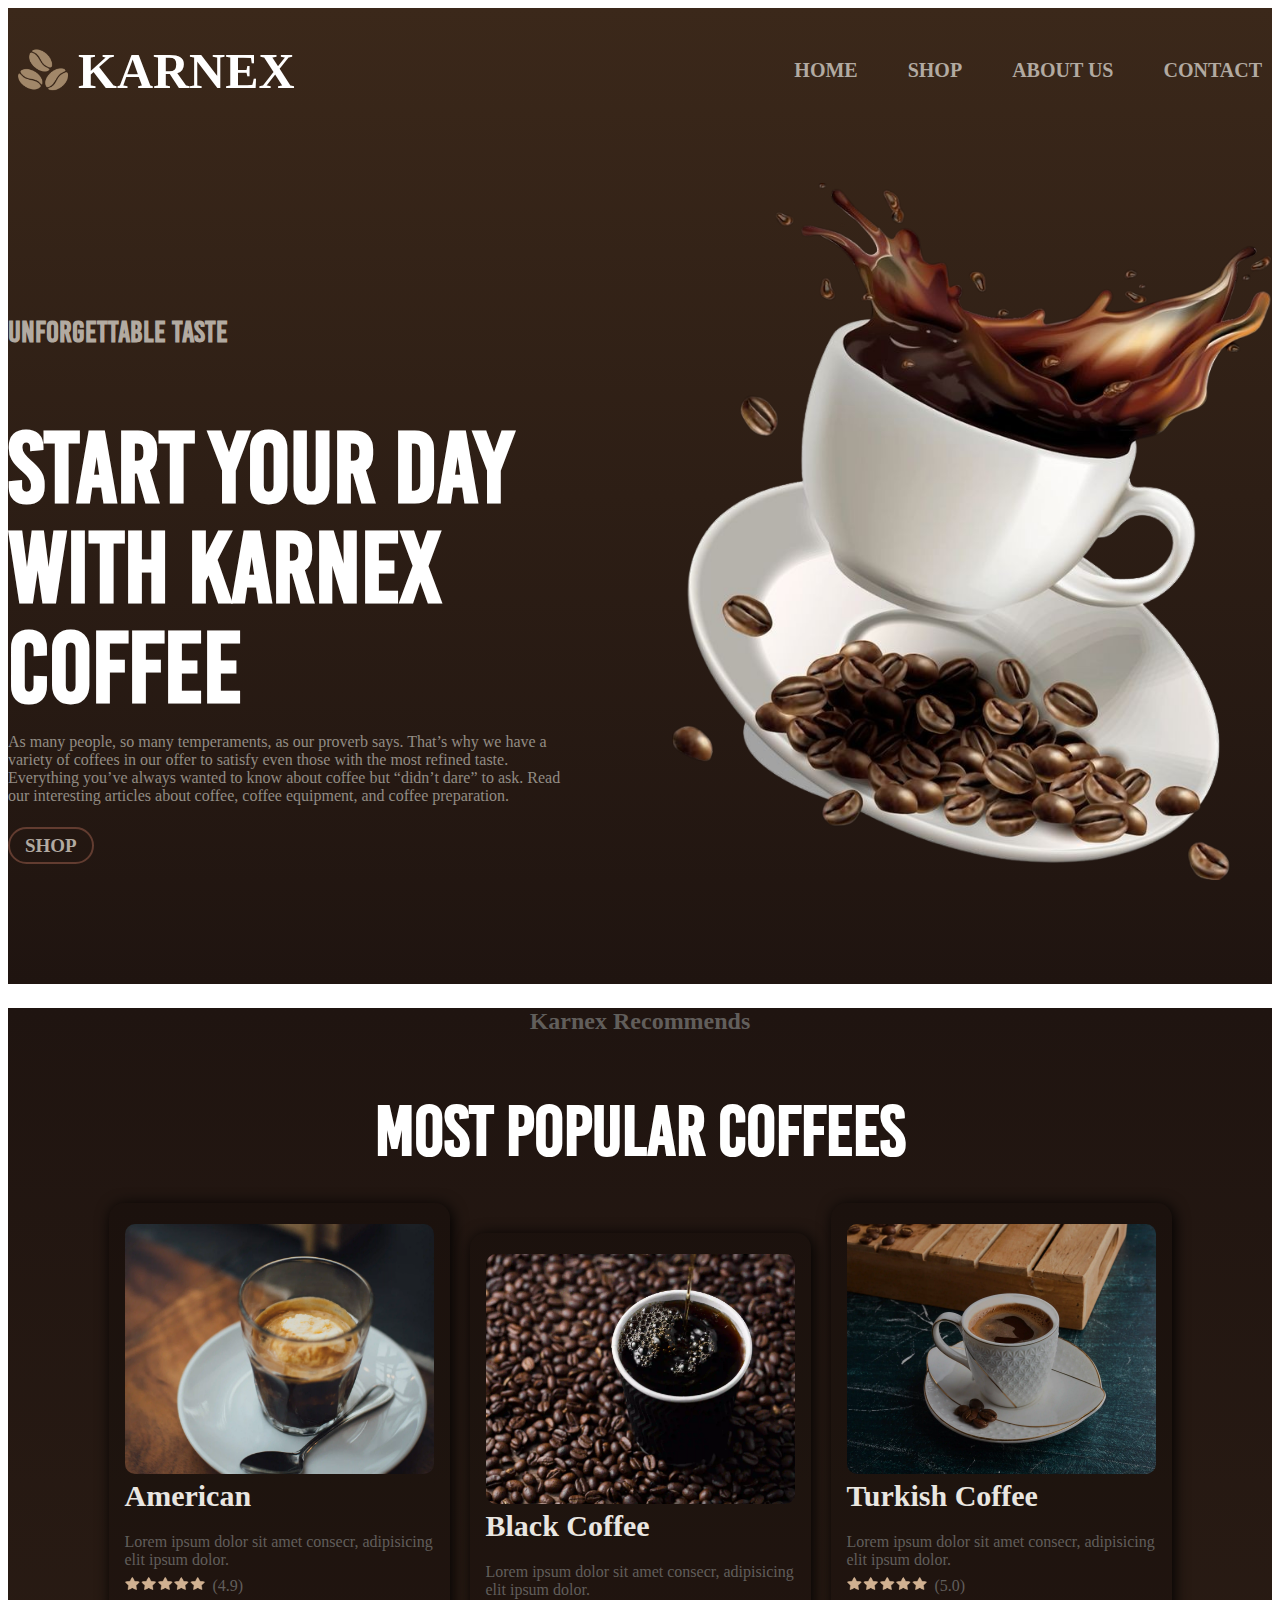
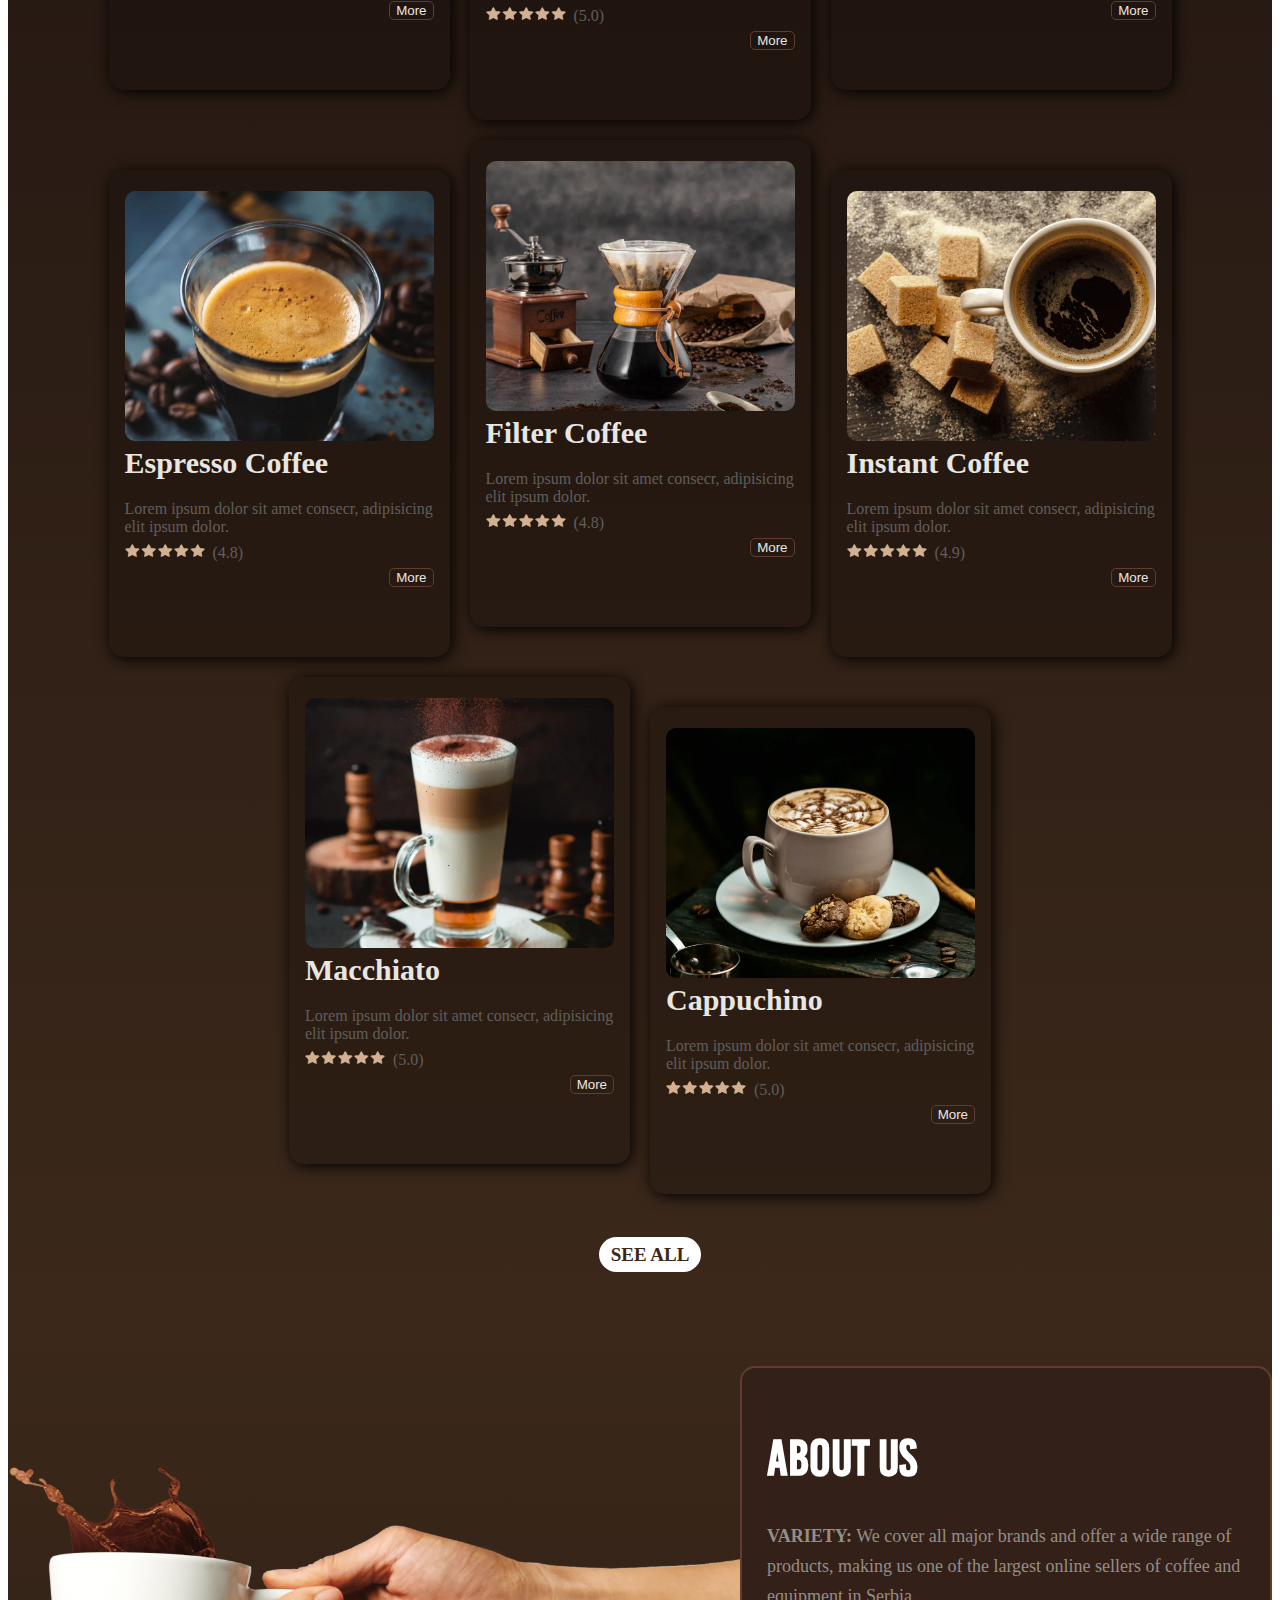
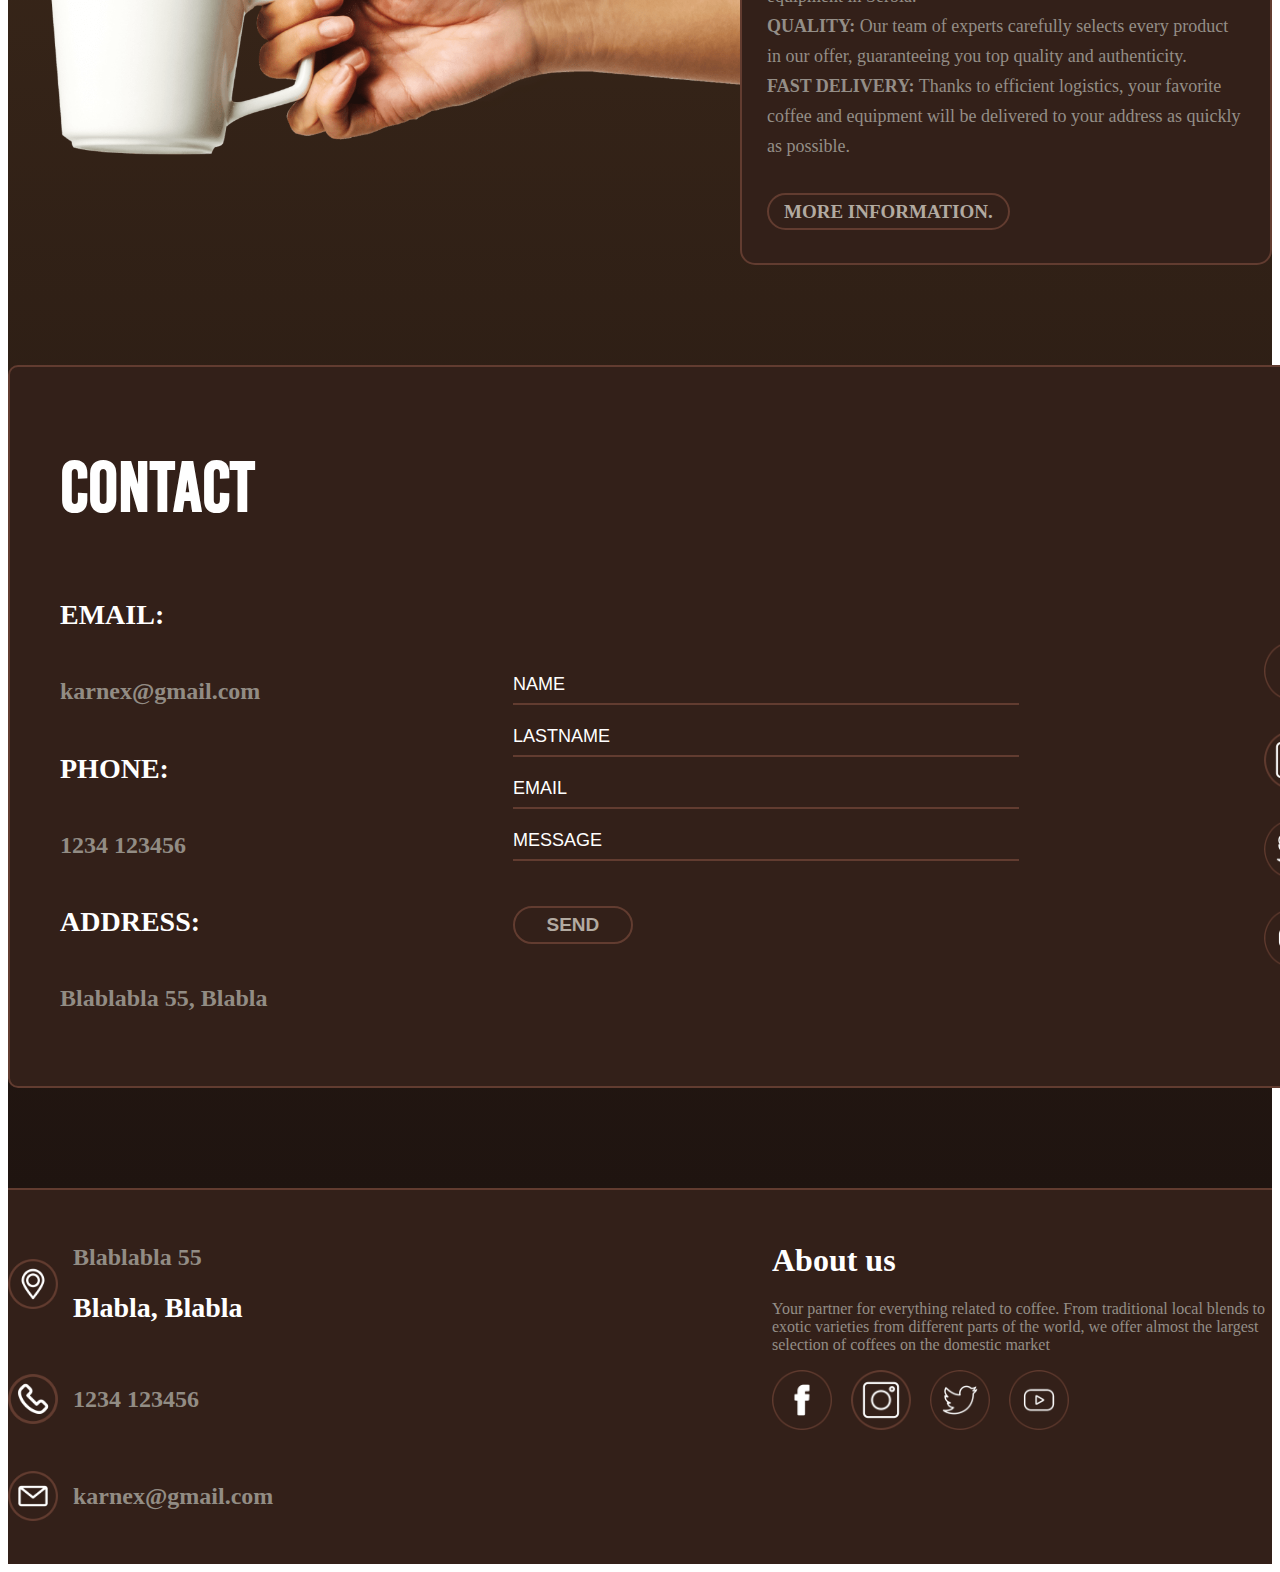
<file: index.html>
<!DOCTYPE html>
<html lang="en">
<head>
    <meta charset="UTF-8">
    <meta name="viewport" content="width=device-width, initial-scale=1.0">
    <link href="https://cdn.jsdelivr.net/npm/bootstrap@5.0.2/dist/css/bootstrap.min.css" rel="stylesheet" integrity="sha384-EVSTQN3/azprG1Anm3QDgpJLIm9Nao0Yz1ztcQTwFspd3yD65VohhpuuCOmLASjC" crossorigin="anonymous">
    <link rel="stylesheet" href="styles/style.css">
    <link rel="stylesheet" href="styles/responsive.css">
    <link rel="stylesheet" href="styles/nav-responsive.css">
    <link rel="icon" href="images/logo.png">
    <title>Online coffee shop | KARNEX</title>
</head>
<body>
    <div class="hero">
        <div class="container">
             <div class="nav-bar">
                <div class="left-nav">
                    <div class="logo">
                        <img src="images/logo.png" alt="" style="width: 70px; height: 70px;">
                        <h1>karnex</h1>
                    </div>
                    <button class="navbar-toggle">
                        <span class="bar"></span>
                        <span class="bar"></span>
                        <span class="bar"></span>
                    </button>
                    <ul class="links">
                        <li><a href="index.html">home</a></li>
                        <li><a href="proizvodi.html">shop</a></li>
                        <li><a href="onama.html">about us</a></li>
                        <li><a href="kontakt.html">contact</a></li>
                    </ul>
                </div>
             </div>
             <div class="main">
                <div class="karnex-main">
                    <h3>unforgettable taste</h3>
                    <h1>Start your day with Karnex coffee</h1>
                    <p>
                        As many people, so many temperaments, as our proverb says.
                        That’s why we have a variety of coffees in our offer to satisfy even those with the most refined taste.
                        Everything you’ve always wanted to know about coffee but “didn’t dare” to ask. Read our interesting articles about coffee, coffee equipment, and coffee preparation.
                    </p>
                    <a href="proizvodi.html">shop</a>
                </div>
                <div class="coffee-cup">
                    <img src="images/coffee-falling.png" alt="">
                </div>
             </div>
        </div>
    </div>

    <div class="shop-main">
        <h3>Karnex recommends</h3>
        <h2>Most popular coffees</h2>
        <div class="shop-main-container container">
            <a style="text-decoration: none;" href="proizvodi.html">
                <div class="coffee-card">
                    <div class="coffee-card-img" style="background-image: url(images/americano.webp); width: 100%; height: 250px; background-position-y: -140px;">
                    </div>
                    <h1>American</h1>
                    <p>Lorem ipsum dolor sit amet consecr, adipisicing elit ipsum dolor.</p>
                    <img src="images/star.png" alt="" width="80px" style="display: inline;">
                    <p style="display: inline; position: relative; top: 1px; margin-left: 4px;">(4.9)</p>
                    <button class="more-btn">more</button>
                </div>
            </a>
            <a style="text-decoration: none;" href="proizvodi.html">
                <div class="coffee-card" style="margin-top: 30px;">
                    <div class="coffee-card-img" style="background-image: url(images/black-coffee.webp); width: 100%; height: 250px;">
                    </div>
                    <h1>Black coffee</h1>
                    <p>Lorem ipsum dolor sit amet consecr, adipisicing elit ipsum dolor.</p>
                    <img src="images/star.png" alt="" width="80px" style="display: inline;">
                    <p style="display: inline; position: relative; top: 1px; margin-left: 4px;">(5.0)</p>
                    <button class="more-btn">more</button>
                </div>
            </a>
            <a style="text-decoration: none;" href="proizvodi.html">
                <div class="coffee-card">
                    <div class="coffee-card-img" style="background-image: url(images/turkish-coffee\ .webp); width: 100%; height: 250px;">
                    </div>
                    <h1>Turkish coffee</h1>
                    <p>Lorem ipsum dolor sit amet consecr, adipisicing elit ipsum dolor.</p>
                    <img src="images/star.png" alt="" width="80px" style="display: inline;">
                    <p style="display: inline; position: relative; top: 1px; margin-left: 4px;">(5.0)</p>
                    <button class="more-btn">more</button>
                </div>
            </a>
            <a style="text-decoration: none;" href="proizvodi.html">
                <div class="coffee-card" style="margin-top: 30px;">
                    <div class="coffee-card-img" style="background-image: url(images/espresso-coffee.webp); width: 100%; height: 250px; background-position-y: -80px;">
                    </div>
                    <h1>Espresso coffee</h1>
                    <p>Lorem ipsum dolor sit amet consecr, adipisicing elit ipsum dolor.</p>
                    <img src="images/star.png" alt="" width="80px" style="display: inline;">
                    <p style="display: inline; position: relative; top: 1px; margin-left: 4px;">(4.8)</p>
                    <button class="more-btn">more</button>
                </div>
            </a>
            <a style="text-decoration: none;" href="proizvodi.html">
                <div class="coffee-card">
                    <div class="coffee-card-img" style="background-image: url(images/filter-coffee.webp); width: 100%; height: 250px; background-position-y: -120px;">
                    </div>
                    <h1>Filter coffee</h1>
                    <p>Lorem ipsum dolor sit amet consecr, adipisicing elit ipsum dolor.</p>
                    <img src="images/star.png" alt="" width="80px" style="display: inline;">
                    <p style="display: inline; position: relative; top: 1px; margin-left: 4px;">(4.8)</p>
                    <button class="more-btn">more</button>
                </div>
            </a>
            <a style="text-decoration: none;" href="proizvodi.html">
                <div class="coffee-card" style="margin-top: 30px;">
                    <div class="coffee-card-img" style="background-image: url(images/instant-coffee.webp); width: 100%; height: 250px;">
                    </div>
                    <h1>Instant coffee</h1>
                    <p>Lorem ipsum dolor sit amet consecr, adipisicing elit ipsum dolor.</p>
                    <img src="images/star.png" alt="" width="80px" style="display: inline;">
                    <p style="display: inline; position: relative; top: 1px; margin-left: 4px;">(4.9)</p>
                    <button class="more-btn">more</button>
                </div>
            </a>
            <a style="text-decoration: none;" href="proizvodi.html">
                <div class="coffee-card">
                    <div class="coffee-card-img" style="background-image: url(images/macchiato.webp); width: 100%; height: 250px; background-position-y: -60px;">
                    </div>
                    <h1>macchiato</h1>
                    <p>Lorem ipsum dolor sit amet consecr, adipisicing elit ipsum dolor.</p>
                    <img src="images/star.png" alt="" width="80px" style="display: inline;">
                    <p style="display: inline; position: relative; top: 1px; margin-left: 4px;">(5.0)</p>
                    <button class="more-btn">more</button>
                </div>
            </a>
            <a style="text-decoration: none;" href="proizvodi.html">
                <div class="coffee-card" style="margin-top: 30px;">
                    <div class="coffee-card-img" style="background-image: url(images/capuccino.webp); width: 100%; height: 250px;">
                    </div>
                    <h1>cappuchino</h1>
                    <p>Lorem ipsum dolor sit amet consecr, adipisicing elit ipsum dolor.</p>
                    <img src="images/star.png" alt="" width="80px" style="display: inline;">
                    <p style="display: inline; position: relative; top: 1px; margin-left: 4px;">(5.0)</p>
                    <button class="more-btn">more</button>
                </div>
            </a>      
        </div>
        <div class="vidi-sve-btn">
            <a href="proizvodi.html">See all</a>
        </div>
    </div>
    
    <div class="about-contact-main">
        <div class="about-main-container container">
            <div class="coffee-cup-img">
                <img src="images/coffee-hand.png" alt="">
            </div>
            <div class="about-main-info">
                <h1>About us</h1>
                <p>
                    <b>VARIETY:</b> We cover all major brands and offer a wide range of products,
                    making us one of the largest online sellers of coffee and equipment in Serbia.<br>
                    <b>QUALITY:</b> Our team of experts carefully selects every product in our offer,
                    guaranteeing you top quality and authenticity.<br>
                    <b>FAST DELIVERY:</b> Thanks to efficient logistics, your favorite coffee and equipment will be delivered to your address as quickly as possible.<br>
                </p>
                <a href="onama.html">More information.</a>
            </div>
        </div>

        <div class="contact-main-container container">
            <h1>contact</h1>
            <div class="contact-container">
                <div class="info">
                    <h2>email:</h2>
                    <h3>karnex@gmail.com</h3>
                    <h2>phone:</h2>
                    <h3>1234 123456</h3>
                    <h2>Address:</h2>
                    <h3>Blablabla 55, Blabla</h3>
                </div>
                <form>
                    <input type="text" id="fname" name="fname" placeholder="NAME">
                    <input type="text" id="lname" name="lname" placeholder="LASTNAME">
                    <input type="email" id="email" name="email" placeholder="EMAIL">
                    <input type="text" id="massage" name="massage" placeholder="MESSAGE">
                    <button type="submit">Send</button>
                </form>
                <div class="social-medias">
                    <a href="#"><img src="images/facebook.png" style="width: 60px;" alt=""></a>
                    <a href="#"><img src="images/instagram.png" style="width: 60px;" alt=""></a>
                    <a href="#"><img src="images/twitter.png" style="width: 60px;" alt=""></a>
                    <a href="#"><img src="images/youtube.png" style="width: 60px;" alt=""></a>
                </div>
            </div>
        </div>
    </div>

    <div class="footer">
        <div class="footer-container container">
            <div class="footer-info">
                <div class="footer-info-card">
                    <img src="images/location.png" alt="" width="50px">
                    <div class="location-info">
                        <h3>Blablabla 55</h3>
                        <h2>Blabla, Blabla</h2>
                    </div>
                </div>
                <div class="footer-info-card" style="margin-bottom: 7px;">
                    <img src="images/phone.png" alt="" width="50px">
                    <h3>1234 123456</h3>
                </div>
                <div class="footer-info-card">
                    <img src="images/email.png" alt="" width="50px">
                    <h3>karnex@gmail.com</h3>
                </div>
            </div>
            <div class="footer-medias">
                <h1>About us</h1>
                <p>
                    Your partner for everything related to coffee.
                    From traditional local blends to exotic varieties from different parts of the world, we offer almost the largest selection of coffees on the domestic market
                </p>
                <a href="#"><img src="images/facebook.png" style="width: 60px;" alt=""></a>
                <a href="#"><img src="images/instagram.png" style="width: 60px;" alt=""></a>
                <a href="#"><img src="images/twitter.png" style="width: 60px;" alt=""></a>
                <a href="#"><img src="images/youtube.png" style="width: 60px;" alt=""></a>
            </div>
        </div>
    </div>

    <script src="script.js"></script>
</body>
</html>
</file>
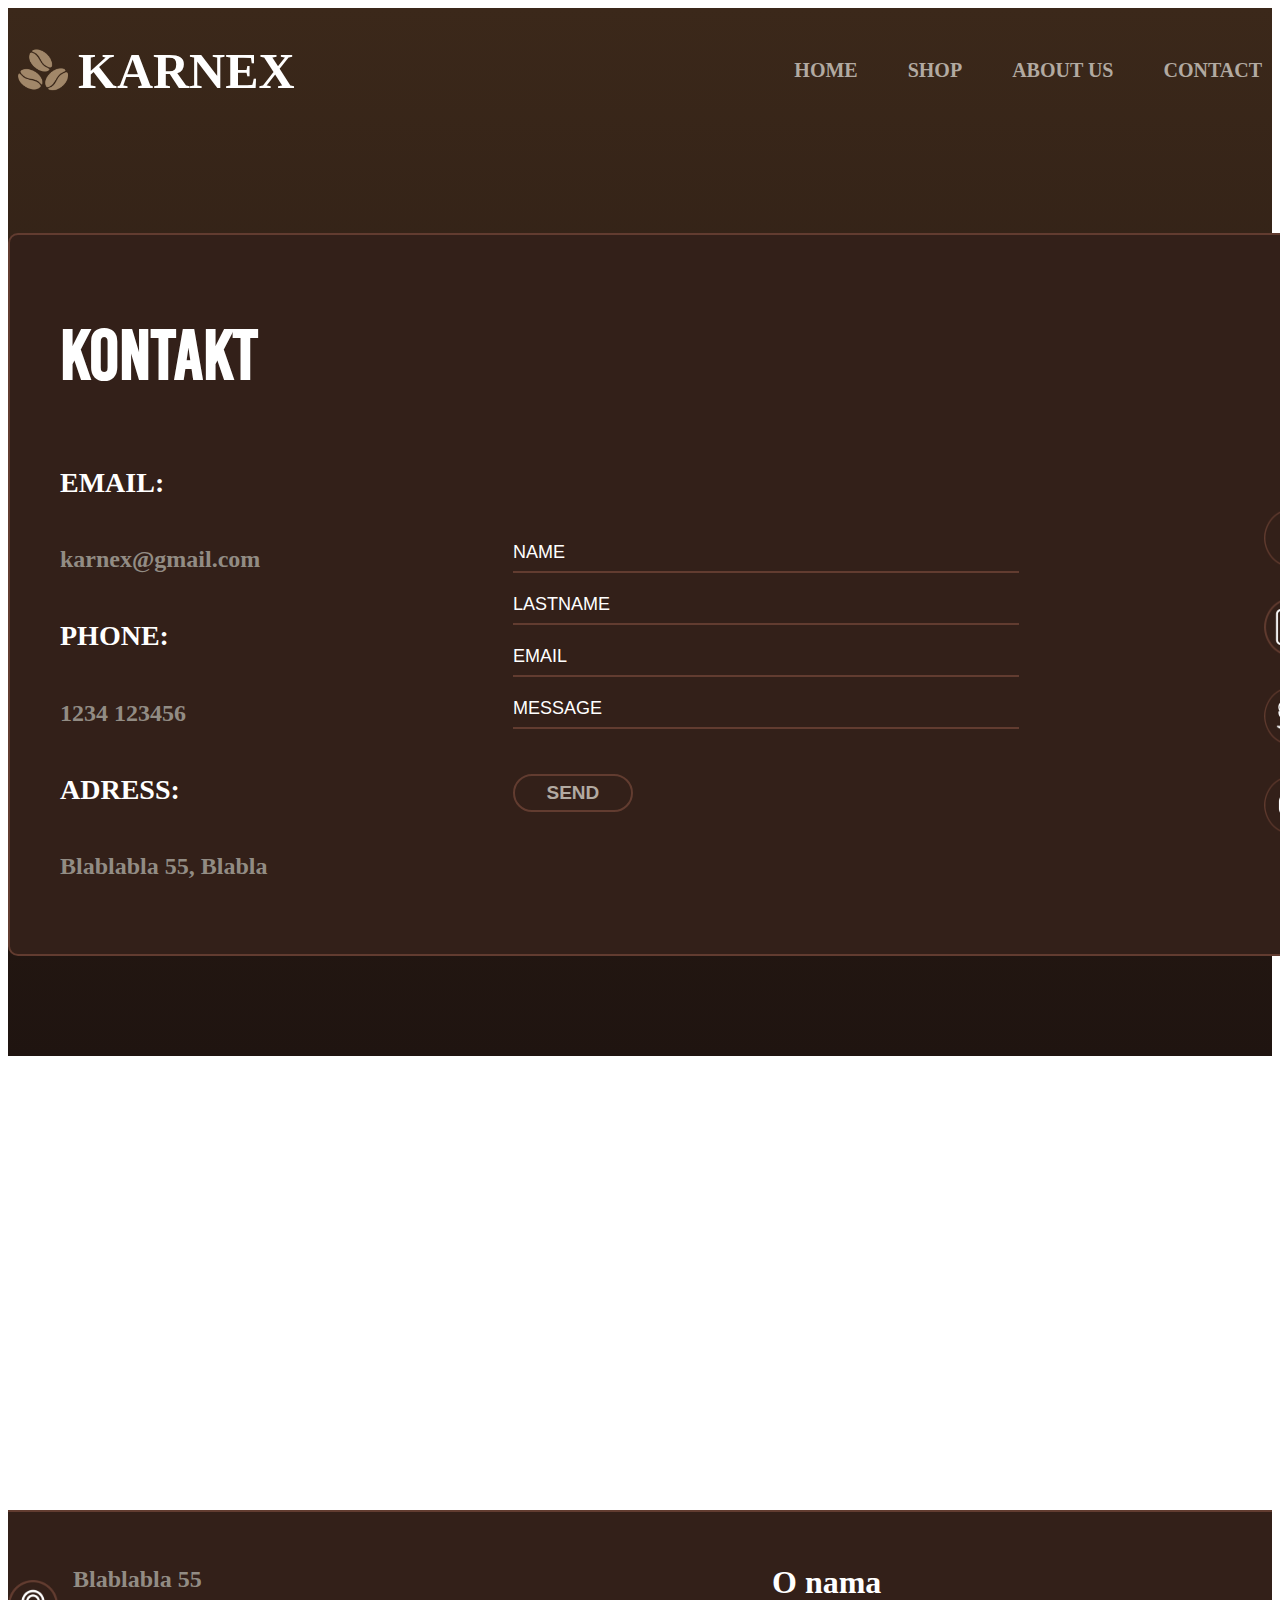
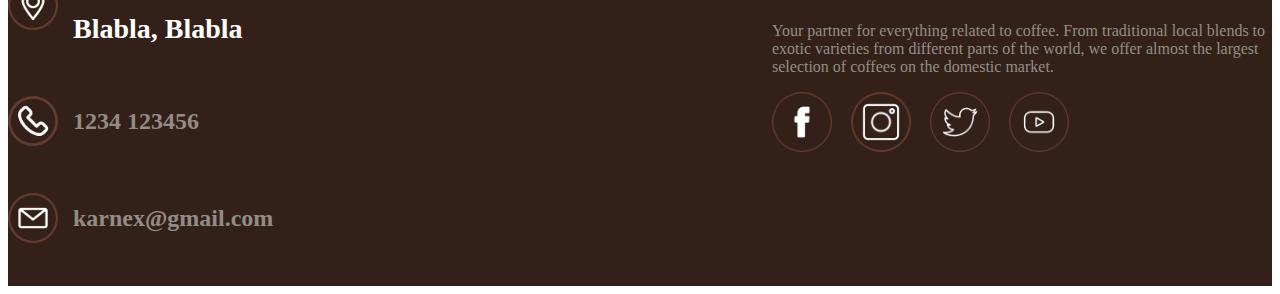
<file: kontakt.html>
<!DOCTYPE html>
<html lang="en">
<head>
    <meta charset="UTF-8">
    <meta name="viewport" content="width=device-width, initial-scale=1.0">
    <link href="https://cdn.jsdelivr.net/npm/bootstrap@5.0.2/dist/css/bootstrap.min.css" rel="stylesheet" integrity="sha384-EVSTQN3/azprG1Anm3QDgpJLIm9Nao0Yz1ztcQTwFspd3yD65VohhpuuCOmLASjC" crossorigin="anonymous">
    <link rel="stylesheet" href="styles/kontakt.css">
    <link rel="stylesheet" href="styles/responsive.css">
    <link rel="stylesheet" href="styles/nav-responsive.css">
    <link rel="icon" href="images/logo.png">
    <title>Online coffee shop-Contact | KARNEX</title>
</head>
<body>
    <div class="contact">
        <div class="container">
            <div class="nav-bar">
                <div class="left-nav">
                    <div class="logo">
                        <img src="images/logo.png" alt="" style="width: 70px; height: 70px;">
                        <h1>karnex</h1>
                    </div>
                    <button class="navbar-toggle">
                        <span class="bar"></span>
                        <span class="bar"></span>
                        <span class="bar"></span>
                    </button>
                    <ul class="links">
                        <li><a href="index.html">home</a></li>
                        <li><a href="proizvodi.html">shop</a></li>
                        <li><a href="onama.html">about us</a></li>
                        <li><a href="kontakt.html">contact</a></li>
                    </ul>
                </div>
            </div>

            <div class="about-contact-main">
                <div class="contact-main-container container">
                    <h1>kontakt</h1>
                    <div class="contact-container">
                        <div class="info">
                            <h2>email:</h2>
                            <h3>karnex@gmail.com</h3>
                            <h2>phone:</h2>
                            <h3>1234 123456</h3>
                            <h2>adress:</h2>
                            <h3>Blablabla 55, Blabla</h3>
                        </div>
                        <form>
                            <input type="text" id="fname" name="fname" placeholder="NAME">
                            <input type="text" id="lname" name="lname" placeholder="LASTNAME">
                            <input type="email" id="email" name="email" placeholder="EMAIL">
                            <input type="text" id="massage" name="massage" placeholder="MESSAGE">
                            <button type="submit">send</button>
                        </form>
                        <div class="social-medias">
                            <a href="#"><img src="images/facebook.png" style="width: 60px;" alt=""></a>
                            <a href="#"><img src="images/instagram.png" style="width: 60px;" alt=""></a>
                            <a href="#"><img src="images/twitter.png" style="width: 60px;" alt=""></a>
                            <a href="#"><img src="images/youtube.png" style="width: 60px;" alt=""></a>
                        </div>
                    </div>
                </div>
            </div>
        </div>
    </div>

    <iframe src="https://www.google.com/maps/embed?pb=!1m18!1m12!1m3!1d180.2127224581374!2d10.396409759877358!3d43.72294273675603!2m3!1f0!2f0!3f0!3m2!1i1024!2i768!4f13.1!3m3!1m2!1s0x12d591a6c44e88cd%3A0x32eca9b1d554fc03!2sTower%20of%20Pisa!5e0!3m2!1sen!2srs!4v1757159616627!5m2!1sen!2srs" width="100%" height="450" style="border:0;" allowfullscreen="" loading="lazy" referrerpolicy="no-referrer-when-downgrade"></iframe>

    <div class="footer">
        <div class="footer-container container">
            <div class="footer-info">
                <div class="footer-info-card">
                    <img src="images/location.png" alt="" width="50px">
                    <div class="location-info">
                        <h3>Blablabla 55</h3>
                        <h2>Blabla, Blabla</h2>
                    </div>
                </div>
                <div class="footer-info-card" style="margin-bottom: 7px;">
                    <img src="images/phone.png" alt="" width="50px">
                    <h3>1234 123456</h3>
                </div>
                <div class="footer-info-card">
                    <img src="images/email.png" alt="" width="50px">
                    <h3>karnex@gmail.com</h3>
                </div>
            </div>
            <div class="footer-medias">
                <h1>O nama</h1>
                <p>
                    Your partner for everything related to coffee.
                    From traditional local blends to exotic varieties from different parts of the world, we offer almost the largest selection of coffees on the domestic market.
                </p>
                <a href="#"><img src="images/facebook.png" style="width: 60px;" alt=""></a>
                <a href="#"><img src="images/instagram.png" style="width: 60px;" alt=""></a>
                <a href="#"><img src="images/twitter.png" style="width: 60px;" alt=""></a>
                <a href="#"><img src="images/youtube.png" style="width: 60px;" alt=""></a>
            </div>
        </div>
    </div>

    <script src="script.js"></script>
</body>
</file>
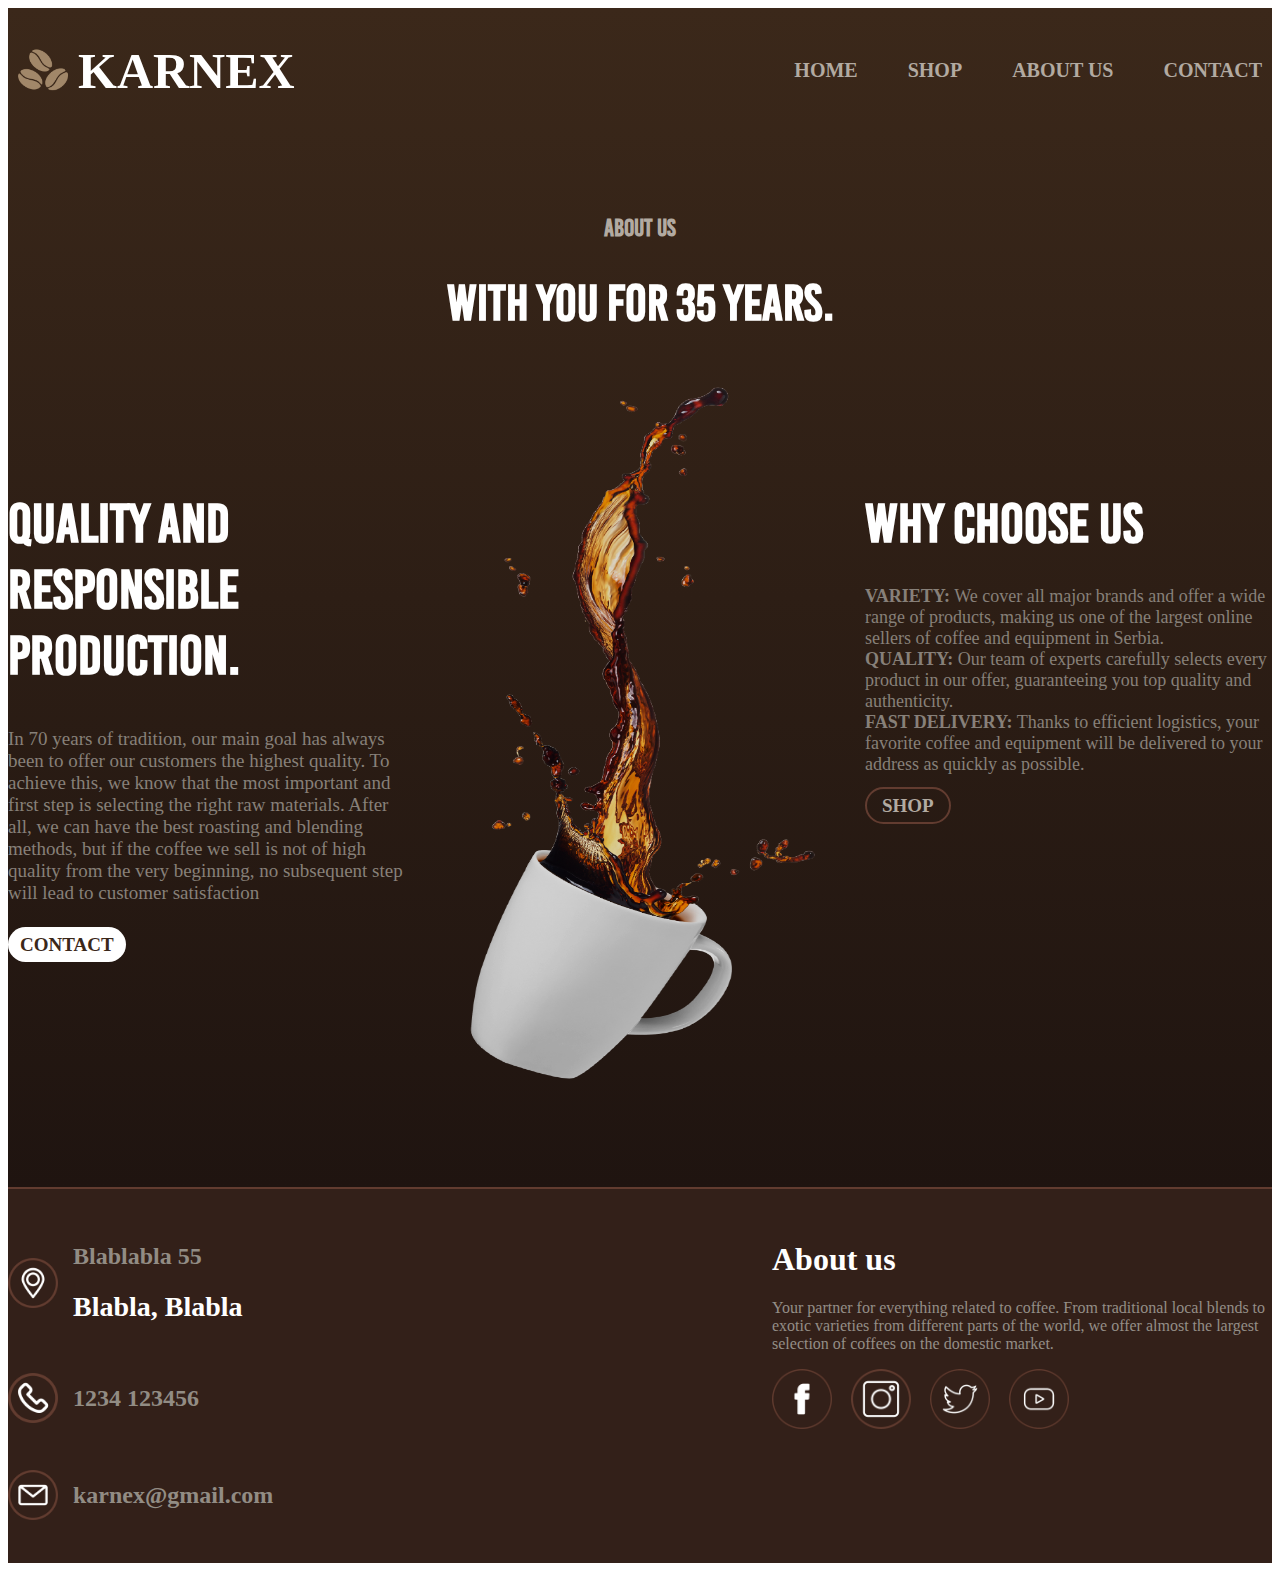
<file: onama.html>
<!DOCTYPE html>
<html lang="en">
<head>
    <meta charset="UTF-8">
    <meta name="viewport" content="width=device-width, initial-scale=1.0">
    <link href="https://cdn.jsdelivr.net/npm/bootstrap@5.0.2/dist/css/bootstrap.min.css" rel="stylesheet" integrity="sha384-EVSTQN3/azprG1Anm3QDgpJLIm9Nao0Yz1ztcQTwFspd3yD65VohhpuuCOmLASjC" crossorigin="anonymous">
    <link rel="stylesheet" href="styles/onama.css">
    <link rel="stylesheet" href="styles/responsive.css">
    <link rel="stylesheet" href="styles/nav-responsive.css">
    <link rel="icon" href="images/logo.png">
    <title>Online coffee shop-About us | KARNEX</title>
</head>
<body>
    <div class="about">
        <div class="container">
            <div class="nav-bar">
                <div class="left-nav">
                    <div class="logo">
                        <img src="images/logo.png" alt="" style="width: 70px; height: 70px;">
                        <h1>karnex</h1>
                    </div>
                    <button class="navbar-toggle">
                        <span class="bar"></span>
                        <span class="bar"></span>
                        <span class="bar"></span>
                    </button>
                    <ul class="links">
                        <li><a href="index.html">home</a></li>
                        <li><a href="proizvodi.html">shop</a></li>
                        <li><a href="onama.html">about us</a></li>
                        <li><a href="kontakt.html">contact</a></li>
                    </ul>
                </div>
            </div>

            <div class="about-info">
                <h2>About us</h2>
                <h1>With you for 35 years.</h1>
                <div class="about-container">
                    <div class="kvalitet">
                        <h1>Quality and responsible production.</h1>
                        <p>
                            In 70 years of tradition, our main goal has always been to offer our customers the highest quality. To achieve this, we know that the most important and first step is selecting the right raw materials. After all, we can have the best roasting and blending methods, but if the coffee we sell is not of high quality from the very beginning, no subsequent step will lead to customer satisfaction
                        </p>
                        <a href="kontakt.html">Contact</a>
                    </div>
                    <div class="about-img">
                        <img src="images/about-img.png" alt="" height="700px" width="350px">
                    </div>
                    <div class="zasto">
                        <h1>Why choose us</h1>
                        <p>
                        <b>VARIETY:</b> We cover all major brands and offer a wide range of products,
                        making us one of the largest online sellers of coffee and equipment in Serbia.<br>
                        <b>QUALITY:</b> Our team of experts carefully selects every product in our offer,
                        guaranteeing you top quality and authenticity.<br>
                        <b>FAST DELIVERY:</b> Thanks to efficient logistics, your favorite coffee and equipment will be delivered to your address as quickly as possible.<br>
                        </p>
                        <a href="proizvodi.html">SHOP</a>
                    </div>
                </div>
            </div>
        </div>
    </div>

    <div class="footer">
        <div class="footer-container container">
            <div class="footer-info">
                <div class="footer-info-card">
                    <img src="images/location.png" alt="" width="50px">
                    <div class="location-info">
                        <h3>Blablabla 55</h3>
                        <h2>Blabla, Blabla</h2>
                    </div>
                </div>
                <div class="footer-info-card" style="margin-bottom: 7px;">
                    <img src="images/phone.png" alt="" width="50px">
                    <h3>1234 123456</h3>
                </div>
                <div class="footer-info-card">
                    <img src="images/email.png" alt="" width="50px">
                    <h3>karnex@gmail.com</h3>
                </div>
            </div>
            <div class="footer-medias">
                <h1>About us</h1>
                <p>
                    Your partner for everything related to coffee.
                    From traditional local blends to exotic varieties from different parts of the world, we offer almost the largest selection of coffees on the domestic market.
                </p>
                <a href="#"><img src="images/facebook.png" style="width: 60px;" alt=""></a>
                <a href="#"><img src="images/instagram.png" style="width: 60px;" alt=""></a>
                <a href="#"><img src="images/twitter.png" style="width: 60px;" alt=""></a>
                <a href="#"><img src="images/youtube.png" style="width: 60px;" alt=""></a>
            </div>
        </div>
    </div>

    <script src="script.js"></script>
</body>
</file>
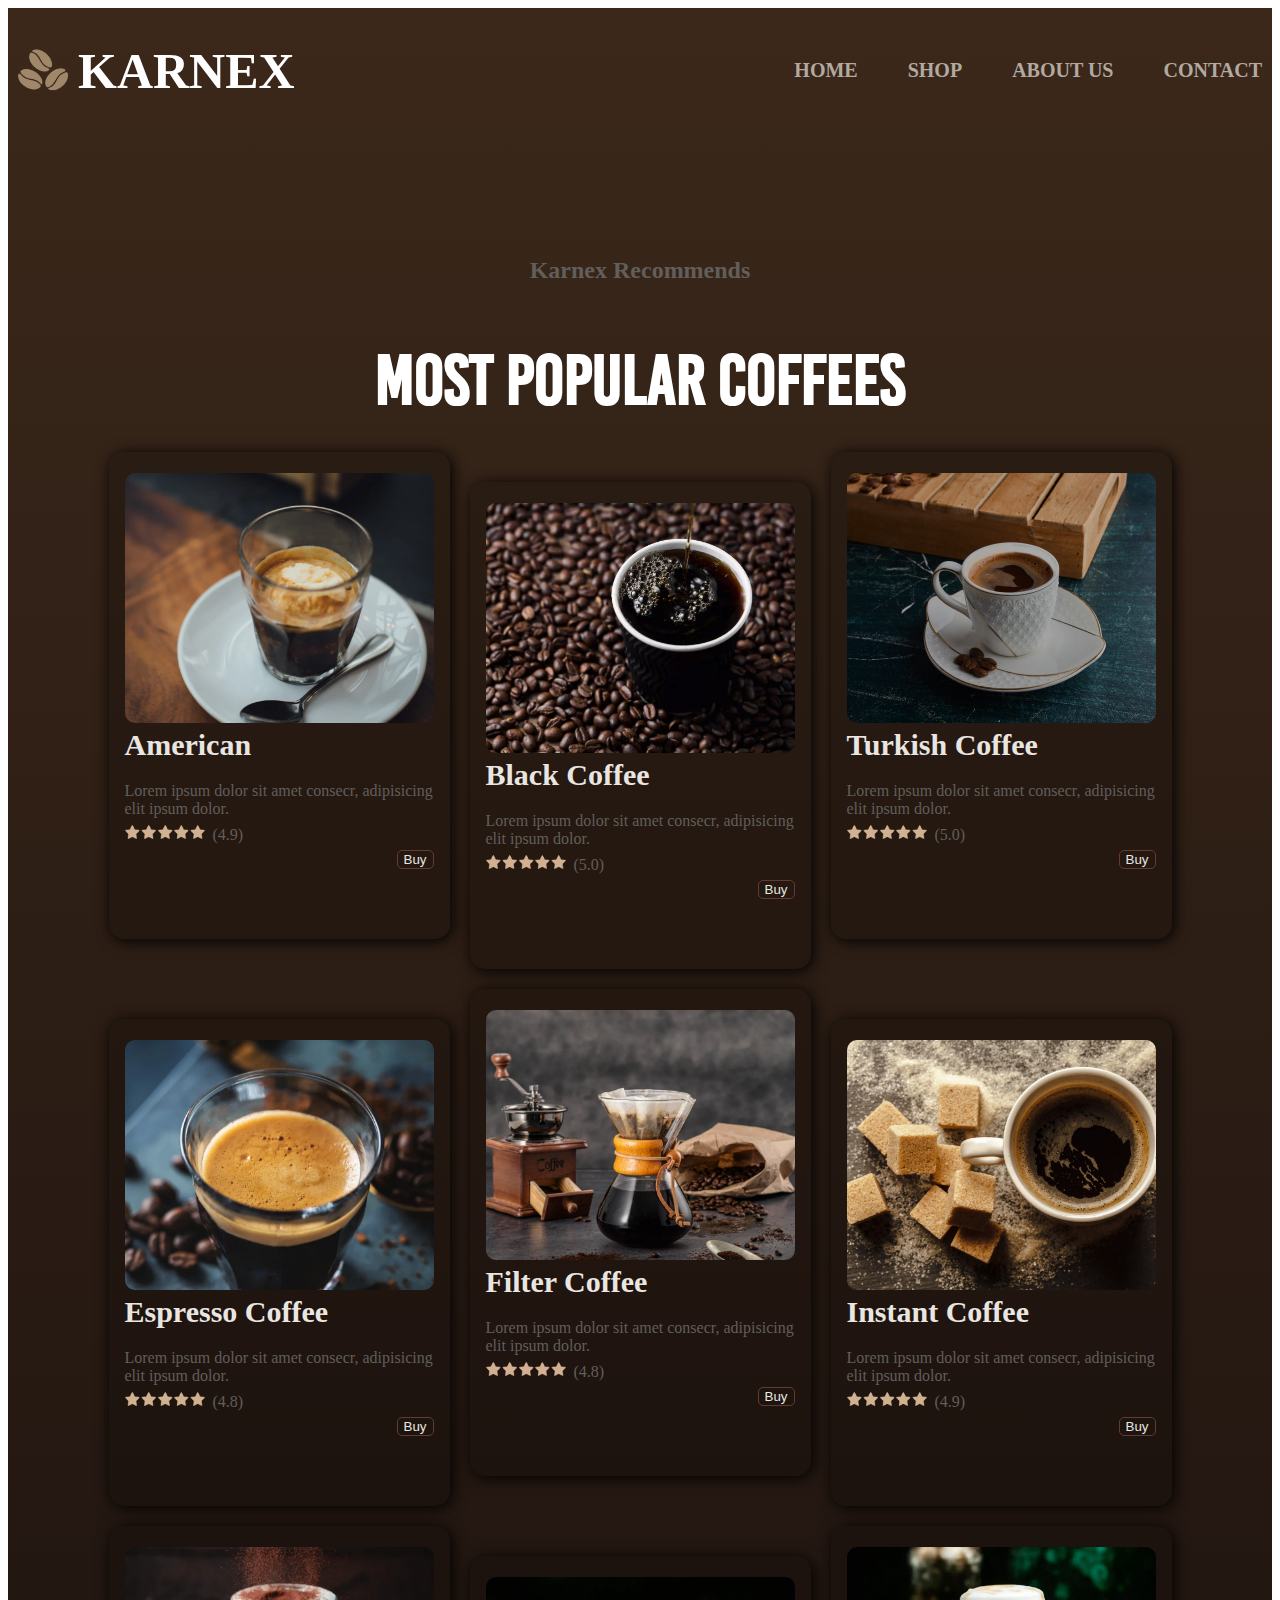
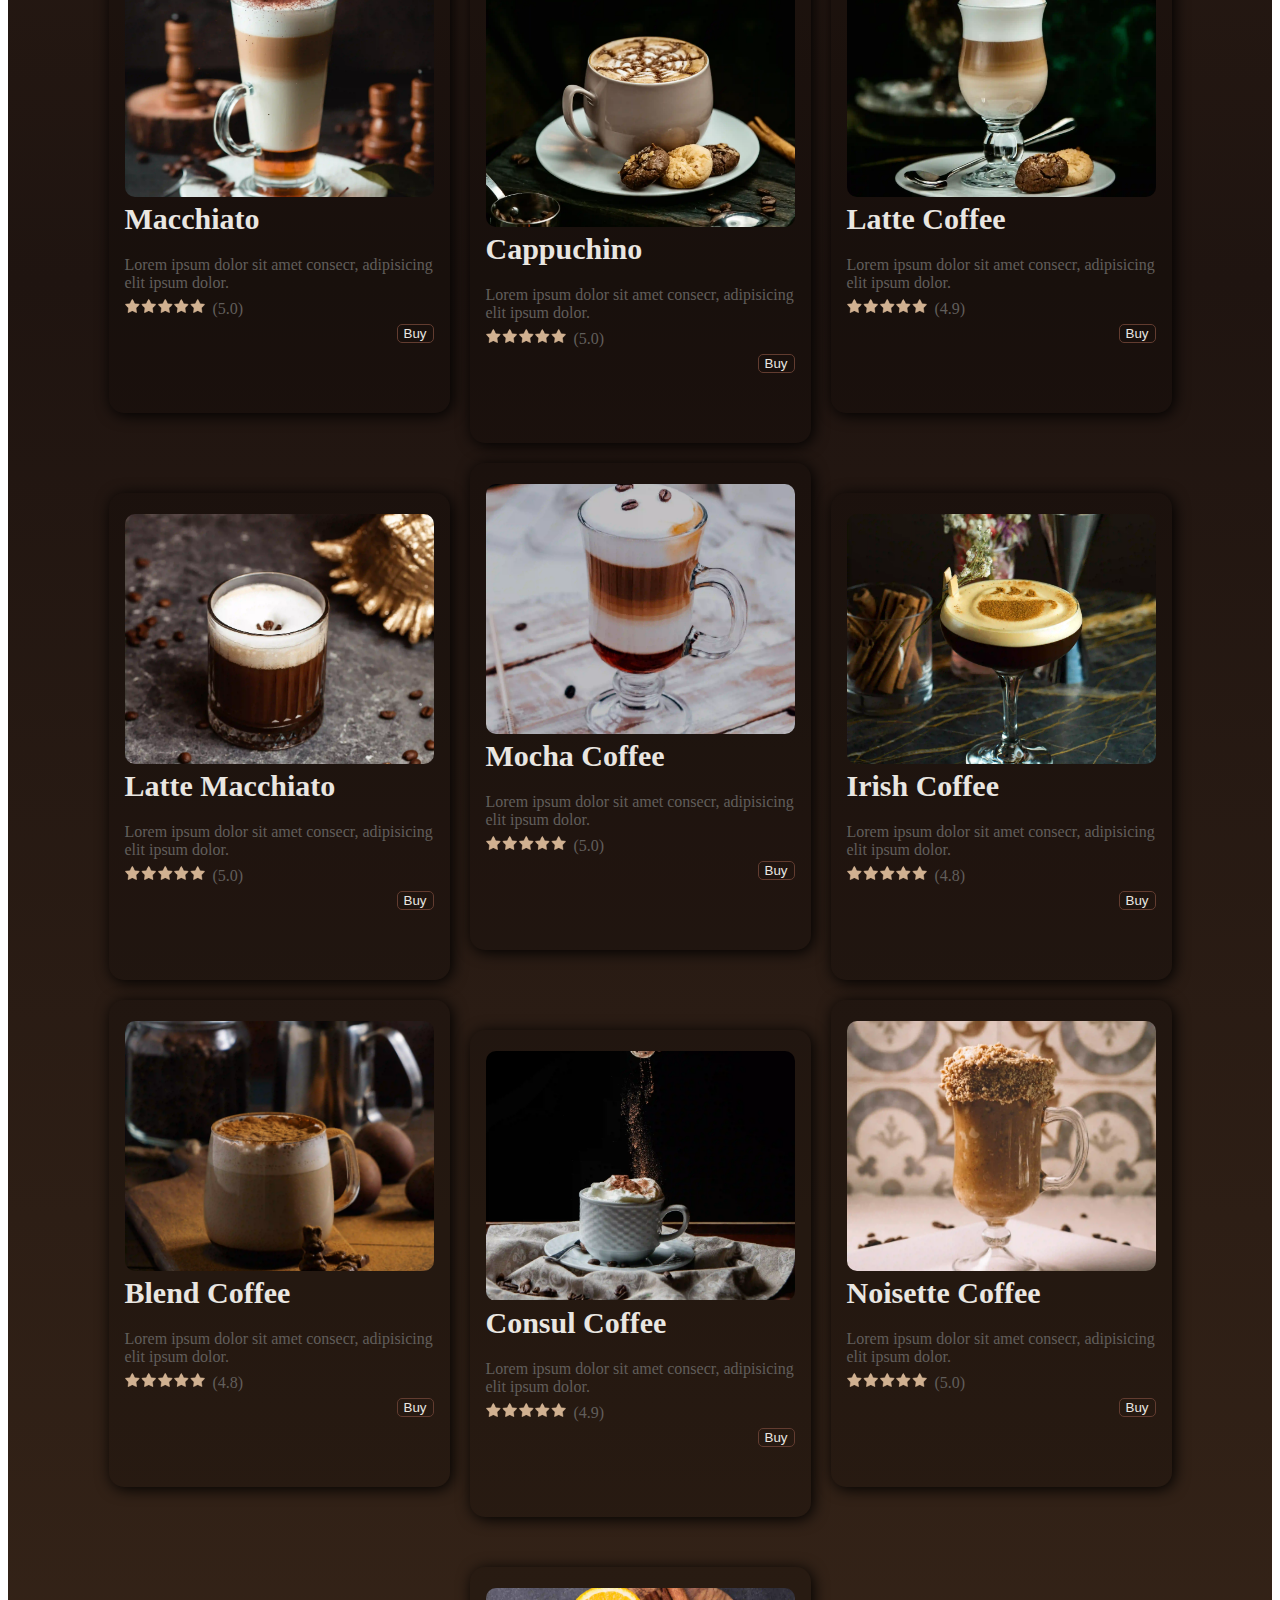
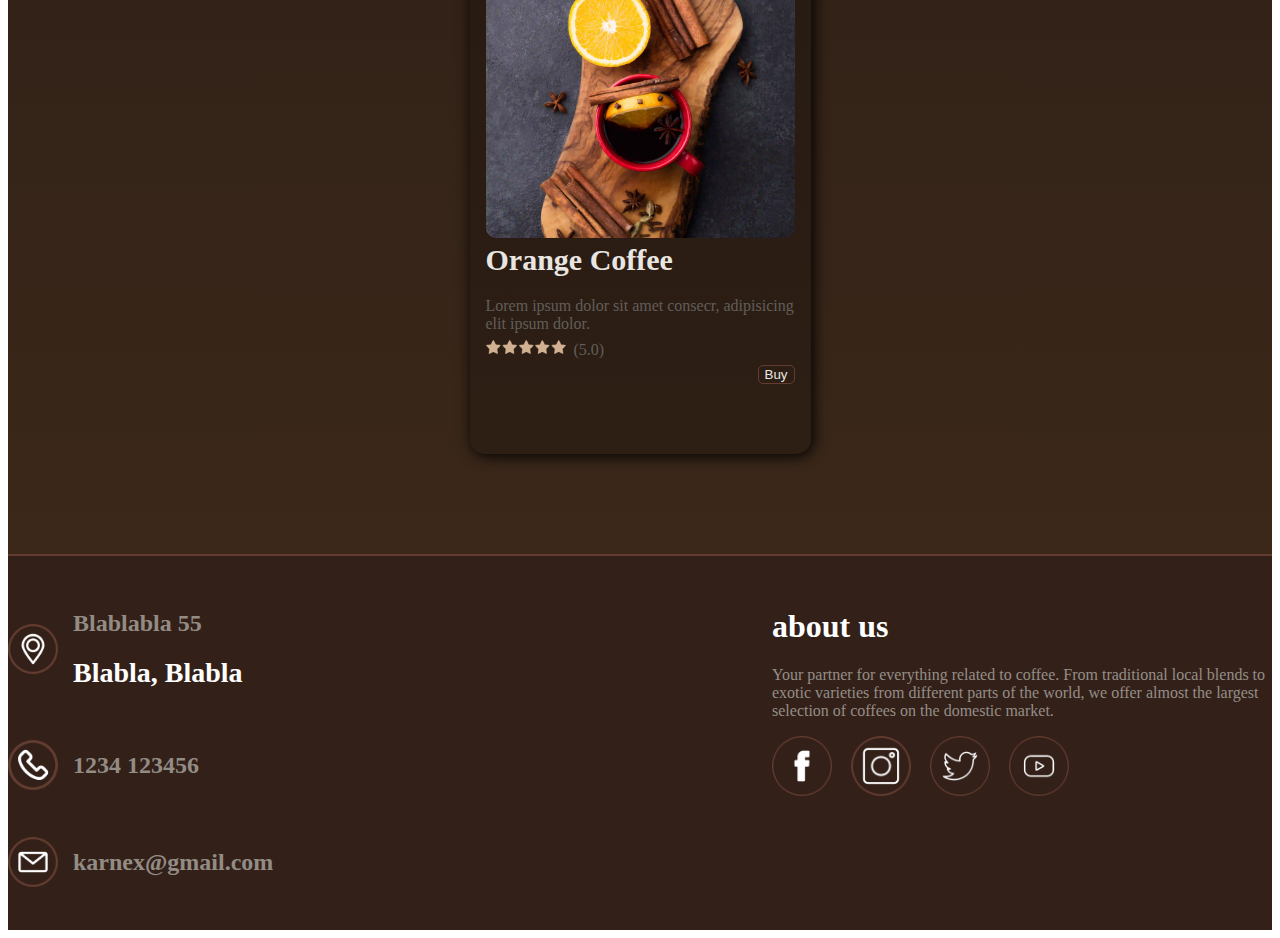
<file: proizvodi.html>
<!DOCTYPE html>
<html lang="en">
<head>
    <meta charset="UTF-8">
    <meta name="viewport" content="width=device-width, initial-scale=1.0">
    <link href="https://cdn.jsdelivr.net/npm/bootstrap@5.0.2/dist/css/bootstrap.min.css" rel="stylesheet" integrity="sha384-EVSTQN3/azprG1Anm3QDgpJLIm9Nao0Yz1ztcQTwFspd3yD65VohhpuuCOmLASjC" crossorigin="anonymous">
    <link rel="stylesheet" href="styles/proizvodi.css">
    <link rel="stylesheet" href="styles/responsive.css">
    <link rel="stylesheet" href="styles/nav-responsive.css">
    <link rel="icon" href="images/logo.png">
    <title>Online coffee shop-Shop | KARNEX</title>
</head>
<body>
    <div class="shop">
        <div class="container">
            <div class="nav-bar">
                <div class="left-nav">
                    <div class="logo">
                        <img src="images/logo.png" alt="" style="width: 70px; height: 70px;">
                        <h1>karnex</h1>
                    </div>
                    <button class="navbar-toggle">
                        <span class="bar"></span>
                        <span class="bar"></span>
                        <span class="bar"></span>
                    </button>
                    <ul class="links">
                        <li><a href="index.html">home</a></li>
                        <li><a href="proizvodi.html">shop</a></li>
                        <li><a href="onama.html">about us</a></li>
                        <li><a href="kontakt.html">contact</a></li>
                    </ul>
                </div>
            </div>
        </div>

        <div class="shop-main">
            <h3>Karnex recommends</h3>
            <h2>Most popular coffees</h2>
            <div class="shop-main-container container">
                <a style="text-decoration: none;" href="proizvodi.html">
                    <div class="coffee-card">
                        <div class="coffee-card-img" style="background-image: url(images/americano.webp); width: 100%; height: 250px; background-position-y: -140px;">
                        </div>
                        <h1>American</h1>
                        <p>Lorem ipsum dolor sit amet consecr, adipisicing elit ipsum dolor.</p>
                        <img src="images/star.png" alt="" width="80px" style="display: inline;">
                        <p style="display: inline; position: relative; top: 1px; margin-left: 4px;">(4.9)</p>
                        <button class="more-btn">Buy</button>
                    </div>
                </a>
                <a style="text-decoration: none;" href="proizvodi.html">
                    <div class="coffee-card" style="margin-top: 30px;">
                        <div class="coffee-card-img" style="background-image: url(images/black-coffee.webp); width: 100%; height: 250px;">
                        </div>
                        <h1>Black coffee</h1>
                        <p>Lorem ipsum dolor sit amet consecr, adipisicing elit ipsum dolor.</p>
                        <img src="images/star.png" alt="" width="80px" style="display: inline;">
                        <p style="display: inline; position: relative; top: 1px; margin-left: 4px;">(5.0)</p>
                        <button class="more-btn">Buy</button>
                    </div>
                </a>
                <a style="text-decoration: none;" href="proizvodi.html">
                    <div class="coffee-card">
                        <div class="coffee-card-img" style="background-image: url(images/turkish-coffee\ .webp); width: 100%; height: 250px;">
                        </div>
                        <h1>Turkish coffee</h1>
                        <p>Lorem ipsum dolor sit amet consecr, adipisicing elit ipsum dolor.</p>
                        <img src="images/star.png" alt="" width="80px" style="display: inline;">
                        <p style="display: inline; position: relative; top: 1px; margin-left: 4px;">(5.0)</p>
                        <button class="more-btn">Buy</button>
                    </div>
                </a>
                <a style="text-decoration: none;" href="proizvodi.html">
                    <div class="coffee-card" style="margin-top: 30px;">
                        <div class="coffee-card-img" style="background-image: url(images/espresso-coffee.webp); width: 100%; height: 250px; background-position-y: -80px;">
                        </div>
                        <h1>Espresso coffee</h1>
                        <p>Lorem ipsum dolor sit amet consecr, adipisicing elit ipsum dolor.</p>
                        <img src="images/star.png" alt="" width="80px" style="display: inline;">
                        <p style="display: inline; position: relative; top: 1px; margin-left: 4px;">(4.8)</p>
                        <button class="more-btn">Buy</button>
                    </div>
                </a>
                <a style="text-decoration: none;" href="proizvodi.html">
                    <div class="coffee-card">
                        <div class="coffee-card-img" style="background-image: url(images/filter-coffee.webp); width: 100%; height: 250px; background-position-y: -120px;">
                        </div>
                        <h1>Filter coffee</h1>
                        <p>Lorem ipsum dolor sit amet consecr, adipisicing elit ipsum dolor.</p>
                        <img src="images/star.png" alt="" width="80px" style="display: inline;">
                        <p style="display: inline; position: relative; top: 1px; margin-left: 4px;">(4.8)</p>
                        <button class="more-btn">Buy</button>
                    </div>
                </a>
                <a style="text-decoration: none;" href="proizvodi.html">
                    <div class="coffee-card" style="margin-top: 30px;">
                        <div class="coffee-card-img" style="background-image: url(images/instant-coffee.webp); width: 100%; height: 250px;">
                        </div>
                        <h1>Instant coffee</h1>
                        <p>Lorem ipsum dolor sit amet consecr, adipisicing elit ipsum dolor.</p>
                        <img src="images/star.png" alt="" width="80px" style="display: inline;">
                        <p style="display: inline; position: relative; top: 1px; margin-left: 4px;">(4.9)</p>
                        <button class="more-btn">Buy</button>
                    </div>
                </a>
                <a style="text-decoration: none;" href="proizvodi.html">
                    <div class="coffee-card">
                        <div class="coffee-card-img" style="background-image: url(images/macchiato.webp); width: 100%; height: 250px; background-position-y: -60px;">
                        </div>
                        <h1>macchiato</h1>
                        <p>Lorem ipsum dolor sit amet consecr, adipisicing elit ipsum dolor.</p>
                        <img src="images/star.png" alt="" width="80px" style="display: inline;">
                        <p style="display: inline; position: relative; top: 1px; margin-left: 4px;">(5.0)</p>
                        <button class="more-btn">Buy</button>
                    </div>
                </a>
                <a style="text-decoration: none;" href="proizvodi.html">
                    <div class="coffee-card" style="margin-top: 30px;">
                        <div class="coffee-card-img" style="background-image: url(images/capuccino.webp); width: 100%; height: 250px;">
                        </div>
                        <h1>cappuchino</h1>
                        <p>Lorem ipsum dolor sit amet consecr, adipisicing elit ipsum dolor.</p>
                        <img src="images/star.png" alt="" width="80px" style="display: inline;">
                        <p style="display: inline; position: relative; top: 1px; margin-left: 4px;">(5.0)</p>
                        <button class="more-btn">Buy</button>
                    </div>
                </a>
                
                <a style="text-decoration: none;" href="proizvodi.html">
                    <div class="coffee-card">
                        <div class="coffee-card-img" style="background-image: url(images/latte-coffee.webp); width: 100%; height: 250px; background-position-y: -60px;">
                        </div>
                        <h1>Latte coffee</h1>
                        <p>Lorem ipsum dolor sit amet consecr, adipisicing elit ipsum dolor.</p>
                        <img src="images/star.png" alt="" width="80px" style="display: inline;">
                        <p style="display: inline; position: relative; top: 1px; margin-left: 4px;">(4.9)</p>
                        <button class="more-btn">Buy</button>
                    </div>
                </a>
                <a style="text-decoration: none;" href="proizvodi.html">
                    <div class="coffee-card" style="margin-top: 30px;">
                        <div class="coffee-card-img" style="background-image: url(images/latte-macchiato.webp); width: 100%; height: 250px;">
                        </div>
                        <h1>latte macchiato</h1>
                        <p>Lorem ipsum dolor sit amet consecr, adipisicing elit ipsum dolor.</p>
                        <img src="images/star.png" alt="" width="80px" style="display: inline;">
                        <p style="display: inline; position: relative; top: 1px; margin-left: 4px;">(5.0)</p>
                        <button class="more-btn">Buy</button>
                    </div>
                </a>
                <a style="text-decoration: none;" href="proizvodi.html">
                    <div class="coffee-card">
                        <div class="coffee-card-img" style="background-image: url(images/mocha-coffee.webp); width: 100%; height: 250px;">
                        </div>
                        <h1>Mocha coffee</h1>
                        <p>Lorem ipsum dolor sit amet consecr, adipisicing elit ipsum dolor.</p>
                        <img src="images/star.png" alt="" width="80px" style="display: inline;">
                        <p style="display: inline; position: relative; top: 1px; margin-left: 4px;">(5.0)</p>
                        <button class="more-btn">Buy</button>
                    </div>
                </a>
                <a style="text-decoration: none;" href="proizvodi.html">
                    <div class="coffee-card" style="margin-top: 30px;">
                        <div class="coffee-card-img" style="background-image: url(images/irish\ coffee.webp); width: 100%; height: 250px; background-position-y: -100px;">
                        </div>
                        <h1>Irish coffee</h1>
                        <p>Lorem ipsum dolor sit amet consecr, adipisicing elit ipsum dolor.</p>
                        <img src="images/star.png" alt="" width="80px" style="display: inline;">
                        <p style="display: inline; position: relative; top: 1px; margin-left: 4px;">(4.8)</p>
                        <button class="more-btn">Buy</button>
                    </div>
                </a>
                <a style="text-decoration: none;" href="proizvodi.html">
                    <div class="coffee-card">
                        <div class="coffee-card-img" style="background-image: url(images/melange-coffee.webp); width: 100%; height: 250px; background-position-y: -120px;">
                        </div>
                        <h1>Blend coffee</h1>
                        <p>Lorem ipsum dolor sit amet consecr, adipisicing elit ipsum dolor.</p>
                        <img src="images/star.png" alt="" width="80px" style="display: inline;">
                        <p style="display: inline; position: relative; top: 1px; margin-left: 4px;">(4.8)</p>
                        <button class="more-btn">Buy</button>
                    </div>
                </a>
                <a style="text-decoration: none;" href="proizvodi.html">
                    <div class="coffee-card" style="margin-top: 30px;">
                        <div class="coffee-card-img" style="background-image: url(images/konsul-coffee.webp); width: 100%; height: 250px; background-position-y: -60px;">
                        </div>
                        <h1>Consul coffee</h1>
                        <p>Lorem ipsum dolor sit amet consecr, adipisicing elit ipsum dolor.</p>
                        <img src="images/star.png" alt="" width="80px" style="display: inline;">
                        <p style="display: inline; position: relative; top: 1px; margin-left: 4px;">(4.9)</p>
                        <button class="more-btn">Buy</button>
                    </div>
                </a>
                <a style="text-decoration: none;" href="proizvodi.html">
                    <div class="coffee-card">
                        <div class="coffee-card-img" style="background-image: url(images/noisette-coffee.webp); width: 100%; height: 250px; background-position-y: -60px;">
                        </div>
                        <h1>Noisette coffee</h1>
                        <p>Lorem ipsum dolor sit amet consecr, adipisicing elit ipsum dolor.</p>
                        <img src="images/star.png" alt="" width="80px" style="display: inline;">
                        <p style="display: inline; position: relative; top: 1px; margin-left: 4px;">(5.0)</p>
                        <button class="more-btn">Buy</button>
                    </div>
                </a>
                <a style="text-decoration: none;" href="proizvodi.html">
                    <div class="coffee-card" style="margin-top: 30px;">
                        <div class="coffee-card-img" style="background-image: url(images/orange-coffee.webp); width: 100%; height: 250px;">
                        </div>
                        <h1>Orange coffee</h1>
                        <p>Lorem ipsum dolor sit amet consecr, adipisicing elit ipsum dolor.</p>
                        <img src="images/star.png" alt="" width="80px" style="display: inline;">
                        <p style="display: inline; position: relative; top: 1px; margin-left: 4px;">(5.0)</p>
                        <button class="more-btn">Buy</button>
                    </div>
                </a>
            </div>
        </div>
    </div>

    <div class="footer">
        <div class="footer-container container">
            <div class="footer-info">
                <div class="footer-info-card">
                    <img src="images/location.png" alt="" width="50px">
                    <div class="location-info">
                        <h3>Blablabla 55</h3>
                        <h2>Blabla, Blabla</h2>
                    </div>
                </div>
                <div class="footer-info-card" style="margin-bottom: 7px;">
                    <img src="images/phone.png" alt="" width="50px">
                    <h3>1234 123456</h3>
                </div>
                <div class="footer-info-card">
                    <img src="images/email.png" alt="" width="50px">
                    <h3>karnex@gmail.com</h3>
                </div>
            </div>
            <div class="footer-medias">
                <h1>about us</h1>
                <p>
                    Your partner for everything related to coffee.
                    From traditional local blends to exotic varieties from different parts of the world, we offer almost the largest selection of coffees on the domestic market.
                </p>
                <a href="#"><img src="images/facebook.png" style="width: 60px;" alt=""></a>
                <a href="#"><img src="images/instagram.png" style="width: 60px;" alt=""></a>
                <a href="#"><img src="images/twitter.png" style="width: 60px;" alt=""></a>
                <a href="#"><img src="images/youtube.png" style="width: 60px;" alt=""></a>
            </div>
        </div>
    </div>

    <script src="script.js"></script>
</body>
</file>
<file: styles/style.css>
@font-face {
    font-family: font1;
    src: url(../fonts/bebas_kai/BebasKai.otf);
}

.hero{
    background-image: linear-gradient(to bottom, #3b281a, #1f1410);
    padding-bottom: 100px;
}

.hero .nav-bar{
    display: flex;
    justify-content: space-between;
    align-items: center;
}

.hero .nav-bar .left-nav{
    display: flex;
    align-items: center;
    justify-content: space-between;
    width: 100%;
}

.hero .nav-bar .left-nav .logo{
    display: flex;
    align-items: center;
}

.hero .nav-bar .left-nav .logo h1{
    color: #fff;
    text-transform: uppercase;
    margin-right: 50px;
    font-size: 50px;
}

.hero .nav-bar .left-nav .navbar-toggle{
    display: none;
    background: transparent;
    padding: 10px;
    border: none;
    cursor: pointer;
}

.hero .nav-bar .left-nav .navbar-toggle .bar{
    display: block;
    width: 25px;
    height: 3px;
    margin: 5px auto;
    background-color: #fff;
    transition: all 0.3s ease-in-out;
}

.hero .nav-bar .left-nav .links{
    display: flex;
    column-gap: 30px;
    list-style-type: none;
    padding: 0;
    margin: 0;
}

.hero .nav-bar .left-nav .links li{
    position: relative;
}

.hero .nav-bar .left-nav .links li a{
    text-decoration: none;
    text-transform: uppercase;
    font-weight: 600;
    font-size: 20px;
    color: #b2aaa1;
    padding: 10px;
    transition: color 0.3s ease-out;
}

.hero .nav-bar .left-nav .links li a:hover{
    color: #fff;
}

.hero .nav-bar .left-nav .links li a::after{
    content: "";
    position: absolute;
    left: 0;
    bottom: -5px;
    width: 100%;
    height: 3px;
    background-color: #623c30;
    transform: scaleX(0);
    transform-origin: bottom right;
    transition: transform 0.3s ease-out;
}

.hero .nav-bar .left-nav .links li a:hover::after{
    transform: scaleX(1);
    transform-origin: bottom left;
}

.hero .main{
    display: flex;
    justify-content: space-between;
}

.hero .main .coffee-cup{
    margin-top: 50px;
}

.hero .main .coffee-cup img{
    width: 600px;
}

.hero .main .karnex-main{
    margin-top: 150px;
    width: 45%;
}

.hero .main .karnex-main h3{
    color: #b2aaa1;
    font-family: font1;
    text-transform: capitalize;
    font-size: 30px;
    margin-bottom: 10px;
}

.hero .main .karnex-main h1{
    color: #fff;
    text-transform: uppercase;
    font-size: 100px;
    margin-bottom: 15px;
    line-height: 100px;
    font-family: font1;
}

.hero .main .karnex-main p{
    color: #928c84;
    margin-bottom: 30px;
}

.hero .main .karnex-main a{
    text-decoration: none;
    text-transform: uppercase;
    font-weight: 600;
    font-size: 19px;
    color: #b2aaa1;
    border: 2px solid #623c30;
    border-radius: 20px;
    padding: 6px 15px 6px 15px;
    background-color: transparent;
    transition: color 0.3s ease-in-out, background-color 0.3s ease-in-out, border 0.3s ease-in-out;
}

.hero .main .karnex-main a:hover{
    background-color: #fff;
    color: #623c30;
    border: 2px solid transparent;
}

.shop-main{
    background-image: linear-gradient(to bottom, #1f1410, #3b281a);
    height: auto;
}

.shop-main h3{
    text-align: center;
    color: #615e5b;
    text-transform: capitalize;
    font-size: 24px;
    margin-bottom: -5px;
}

.shop-main h2{
    text-align: center;
    color: #fff;
    font-family: font1;
    font-size: 70px;
    margin-bottom: 30px;
}

.shop-main .vidi-sve-btn{
    text-align: center;
    margin-top: 50px;
    padding-bottom: 50px;
}

.shop-main .vidi-sve-btn a{
    text-decoration: none;
    text-transform: uppercase;
    font-weight: 600;
    font-size: 19px;
    color: #3b281a;
    border: 2px solid transparent;
    border-radius: 20px;
    margin-left: 20px;
    padding: 5px 10px 5px 10px;
    background-color: #fff;
    transition: color 0.3s ease-in-out, background-color 0.3s ease-in-out, border 0.3s ease-in-out;
}

.shop-main .vidi-sve-btn a:hover{
    color: #fff;
    background-color: transparent;
    border: 2px solid #623c30;
}

.shop-main .shop-main-container{
    display: flex;
    justify-content: center;
    flex-wrap: wrap;
    column-gap: 20px;
    row-gap: 20px;
}

.shop-main .shop-main-container .coffee-card{
    border: 1px solid transparent;
    border-radius: 15px;
    box-shadow: 2px 2px 15px #000;
    padding: 20px 15px 20px 15px;
    background-color: rgba(0, 0, 0, 0.2);
    width: 309px;
    height: 445px;
    transition: transform 0.3s ease-out, background-color 0.3s ease-out;
}

.shop-main .shop-main-container .coffee-card:hover{
    transform: translateY(-10px);
    background-color: rgba(0, 0, 0, 0.1);
    cursor: pointer;
}

.shop-main .shop-main-container .coffee-card .coffee-card-img{
    background-position: center;
    background-size: cover;
    background-repeat: no-repeat;
    border-radius: 10px;
}

.shop-main .shop-main-container .coffee-card h1{
    color: #e9e6e1;
    text-transform: capitalize;
    font-size: 30px;
    margin-top: 5px;
}

.shop-main .shop-main-container .coffee-card p{
    color: #615e5b;
    margin-bottom: 7px;
}

.shop-main .shop-main-container .coffee-card .more-btn{
    display: block;
    float: right;
    text-transform: capitalize;
    background-color: transparent;
    border: 1px solid #623c30;
    border-radius: 5px;
    color: #e9e6e1;
    margin-top: 25px;
    margin-bottom: -5px;
    transition: color 0.3s ease-out, background-color 0.3s ease-out, border 0.3s ease-out;
}

.shop-main .shop-main-container .coffee-card .more-btn:hover{
    color: #1f1410;
    background-color: #fff;
    border: 1px solid transparent;
}

.about-contact-main{
    background-image: linear-gradient(to bottom, #3b281a,#1f1410);
    height: auto;
    padding-top: 50px;
    padding-bottom: 100px;
}

.about-contact-main .about-main-container{
    display: flex;
    justify-content: space-between;
    column-gap: 100px;
}

.about-contact-main .about-main-container .coffee-cup-img{
    width: 50%;
}

.about-contact-main .about-main-container .coffee-cup-img img{
    width: 800px;
    position: relative;
    top: 100px;
    z-index: 0;
}

.about-contact-main .about-main-container .about-main-info{
    background-color: #332019;
    border: 2px solid #623c30;
    border-radius: 15px;
    padding: 25px 25px 40px 25px;
    z-index: 1;
}

.about-contact-main .about-main-container .about-main-info h1{
    color: #fff;
    font-family: font1;
    font-size: 50px;
}

.about-contact-main .about-main-container .about-main-info p{
    color: #948e87;
    margin-bottom: 40px;
    line-height: 30px;
    font-size: 18px;
}

.about-contact-main .about-main-container .about-main-info a{
    text-decoration: none;
    text-transform: uppercase;
    font-weight: 600;
    font-size: 19px;
    color: #b2aaa1;
    border: 2px solid #623c30;
    border-radius: 20px;
    padding: 6px 15px 6px 15px;
    background-color: transparent;
    transition: color 0.3s ease-in-out, background-color 0.3s ease-in-out, border 0.3s ease-in-out;
}

.about-contact-main .about-main-container .about-main-info a:hover{
    color: #332019;
    background-color: #fff;
    border: 2px solid transparent;
}

.about-contact-main .contact-main-container{
    margin-top: 100px;
    width: 100%;
    border: 2px solid #623c30;
    border-radius: 10px;
    background-color: #332019;
    padding: 30px 50px 50px 50px;
}

.about-contact-main .contact-main-container h1{
    color: #fff;
    font-family: font1;
    font-size: 70px;
}

.about-contact-main .contact-main-container .contact-container{
    display: flex;
    align-items: center;
    justify-content: space-between;
}

.about-contact-main .contact-main-container .contact-container .info{
    display: flex;
    flex-direction: column;
}

.about-contact-main .contact-main-container .contact-container .info h2{
    color: #fff;
    font-size: 28px;
    text-transform: uppercase;
}

.about-contact-main .contact-main-container .contact-container .info h3{
    color: #928c84;
    font-size: 24px;
}

::placeholder{
    color: #fff;
    font-size: 18px;
}

.about-contact-main .contact-main-container .contact-container form{
    display: flex;
    row-gap: 15px;
    flex-direction: column;
    width: 40%;
}

.about-contact-main .contact-main-container .contact-container form input{
    background-color: transparent;
    border: none;
    border-bottom: 2px solid #623c30;
    color: #fff;
    padding: 10px 0px 10px 0px;
}

.about-contact-main .contact-main-container .contact-container form input:focus{
    outline: none;
    border-bottom: 2px solid #a5634f;
}

.about-contact-main .contact-main-container .contact-container form button{
    margin-top: 30px;
    width: 120px;
    text-decoration: none;
    text-transform: uppercase;
    font-weight: 600;
    font-size: 19px;
    color: #b2aaa1;
    border: 2px solid #623c30;
    border-radius: 20px;
    padding: 6px 15px 6px 15px;
    background-color: transparent;
    transition: color 0.3s ease-in-out, background-color 0.3s ease-in-out, border 0.3s ease-in-out;
}

.about-contact-main .contact-main-container .contact-container form button:hover{
    color: #332019;
    background-color: #fff;
    border: 2px solid transparent;
}

.about-contact-main .contact-main-container .contact-container .social-medias{
    display: flex;
    flex-direction: column;
    row-gap: 25px;
}

.footer{
    background-color: #332019;
    border-top: 2px solid #623c30;
    padding-top: 30px;
    padding-bottom: 30px
}

.footer .footer-container{
    display: flex;
    justify-content: space-between;
}

.footer .footer-container .footer-info{
    display: flex;
    row-gap: 15px;
    flex-direction: column;
}

.footer .footer-container .footer-info h3{
    color: #928c84;
    font-size: 24px;
}

.footer .footer-container .footer-medias h1{
    color: #fff;
}

.footer .footer-container .footer-medias p{
    color: #948e87;
    width: 500px;
}

.footer .footer-container .footer-medias a{
    margin-right: 15px;
}

.footer .footer-container .footer-info .footer-info-card{
    display: flex;
    align-items: center;
}

.footer .footer-container .footer-info .location-info h3{
    margin-bottom: -3px
}

.footer .footer-container .footer-info .location-info h2{
    color: #fff;
    font-size: 28px;
}

.footer .footer-container .footer-info .footer-info-card img{
    margin-right: 15px;
}
</file>
<file: styles/responsive.css>
@media only screen and (max-width: 1200px) {
    .hero .main{
        flex-direction: column;
        justify-content: unset;
        align-items: center;
    }

    .hero .main .karnex-main{
        width: 100%;
        padding-right: 100px;
        padding-left: 100px;
        text-align: center;
    }

    .hero .main .coffee-cup img{
        width: 500px;
    }
}

@media only screen and (max-width: 992px) {
    .about-contact-main .about-main-container{
        flex-direction: column;
    }

    .about-contact-main .about-main-container .coffee-cup-img{
        display: none;
    }

    .about-contact-main .about-main-container .about-main-info{
        width: 100%;
    }

    .about .about-info .about-container{
        display: flex;
        flex-direction: column;
        align-items: center;
    }
}

@media only screen and (max-width: 768px) {
    .hero .main .karnex-main{
        width: 100%;
        padding-right: 0;
        padding-left: 0;
        text-align: center;
    }

    .footer .footer-container .footer-medias h1{
        width: 100%;
    }
}

@media only screen and (max-width: 576px) {

    .about-contact-main .contact-main-container .contact-container{
        flex-direction: column;
    }

    .about-contact-main .contact-main-container .contact-container .info{
        width: 100%;
    }

    .about-contact-main .contact-main-container .contact-container .social-medias{
        flex-direction: row;
        gap: 20px;
        padding-top: 40px;
    }

    .about-contact-main .contact-main-container .contact-container form{
        width: 100%;
        padding-top: 20px;
    }

    .hero .main .coffee-cup img{
        width: 400px;
    }
}

@media only screen and (max-width: 520px) {
    .hero .main .coffee-cup img{
        width: 300px;
    }

    .footer .footer-container .footer-medias p{
        width: 70%;
    }

    .about .about-info .about-container .about-img img{
        width: 300px;
    }

    .about .about-info .about-container{
        display: flex;
        flex-direction: row;
        flex-wrap: wrap;
        justify-content: center;
    }

    .about .about-info .about-container .kvalitet{
        display: flex;
        flex-direction: column;
        align-items: center;
    }

    .about .about-info .about-container .kvalitet p{
        width: 50%;
    }

    .about .about-info .about-container .zasto{
        display: flex;
        flex-direction: column;
        align-items: center;
    }

    .about .about-info .about-container .zasto p{
        width: 50%;
    }
}

@media only screen and (max-width: 384px) {
    .shop-main h2{
        font-size: 50px;
    }

    .hero .main .karnex-main h1{
        font-size: 80px;
    }
}

@media only screen and (max-width: 370px) {
    .hero .nav-bar .left-nav .logo h1{
        font-size: 40px;
    }
}

@media only screen and (max-width: 331px) {
    .hero .nav-bar .left-nav .logo h1{
        font-size: 30px;
    }

    .hero .main .coffee-cup img{
        width: 200px;
    }

    .hero .nav-bar .left-nav{
        flex-direction: column;
    }
}
</file>
<file: styles/nav-responsive.css>
@media only screen and (max-width: 992px) {
    .hero .nav-bar .left-nav .links{
        display: none;
        flex-direction: column;
        align-items: flex-start;
        gap: 1.7rem !important;
        position: absolute;
        height: 100vh;
        width: 250px;
        top: 0;
        right: 0;
        padding: 5rem 1.5rem;
        box-shadow: 0px 10px 10px rgba(0, 0, 0, 0.5);
        backdrop-filter: blur(10px);
    }

    .hero .left-nav .links.active{
        display: flex !important;
    }

    .hero .nav-bar .left-nav .navbar-toggle{
        display: block;
        z-index: 999;
    }

    .hero .navbar-toggle.active .bar:nth-child(2){
        opacity: 0;
    }

    .hero .navbar-toggle.active .bar:nth-child(1){
        transform: translateY(8px) rotate(45deg);
    }

    .hero .navbar-toggle.active .bar:nth-child(3){
        transform: translateY(-8px) rotate(-45deg);
    }

    .shop .nav-bar .left-nav .links{
        display: none;
        flex-direction: column;
        align-items: flex-start;
        gap: 1.7rem !important;
        position: absolute;
        height: 100vh;
        width: 250px;
        top: 0;
        right: 0;
        padding: 5rem 1.5rem;
        box-shadow: 0px 10px 10px rgba(0, 0, 0, 0.5);
        backdrop-filter: blur(10px);
    }

    .shop .left-nav .links.active{
        display: flex !important;
    }

    .shop .nav-bar .left-nav .navbar-toggle{
        display: block;
        z-index: 999;
    }

    .shop .navbar-toggle.active .bar:nth-child(2){
        opacity: 0;
    }

    .shop .navbar-toggle.active .bar:nth-child(1){
        transform: translateY(8px) rotate(45deg);
    }

    .shop .navbar-toggle.active .bar:nth-child(3){
        transform: translateY(-8px) rotate(-45deg);
    }

    .about .nav-bar .left-nav .links{
        display: none;
        flex-direction: column;
        align-items: flex-start;
        gap: 1.7rem !important;
        position: absolute;
        height: 100vh;
        width: 250px;
        top: 0;
        right: 0;
        padding: 5rem 1.5rem;
        box-shadow: 0px 10px 10px rgba(0, 0, 0, 0.5);
        backdrop-filter: blur(10px);
    }

    .about .left-nav .links.active{
        display: flex !important;
    }

    .about .nav-bar .left-nav .navbar-toggle{
        display: block;
        z-index: 999;
    }

    .about .navbar-toggle.active .bar:nth-child(2){
        opacity: 0;
    }

    .about .navbar-toggle.active .bar:nth-child(1){
        transform: translateY(8px) rotate(45deg);
    }

    .about .navbar-toggle.active .bar:nth-child(3){
        transform: translateY(-8px) rotate(-45deg);
    }

    .contact .nav-bar .left-nav .links{
        display: none;
        flex-direction: column;
        align-items: flex-start;
        gap: 1.7rem !important;
        position: absolute;
        height: 100vh;
        width: 250px;
        top: 0;
        right: 0;
        padding: 5rem 1.5rem;
        box-shadow: 0px 10px 10px rgba(0, 0, 0, 0.5);
        backdrop-filter: blur(10px);
    }

    .contact .left-nav .links.active{
        display: flex !important;
    }

    .contact .nav-bar .left-nav .navbar-toggle{
        display: block;
        z-index: 999;
    }

    .contact .navbar-toggle.active .bar:nth-child(2){
        opacity: 0;
    }

    .contact .navbar-toggle.active .bar:nth-child(1){
        transform: translateY(8px) rotate(45deg);
    }

    .contact .navbar-toggle.active .bar:nth-child(3){
        transform: translateY(-8px) rotate(-45deg);
    }

    .footer .footer-container{
        flex-direction: column;
    }

    .footer .footer-container .footer-info{
        padding-bottom: 50px;
    }
}
</file>
<file: styles/kontakt.css>
@font-face {
    font-family: font1;
    src: url(../fonts/bebas_kai/BebasKai.otf);
}

.contact{
    height: auto;
    background-image: linear-gradient(to bottom, #3b281a, #1f1410);
    padding-bottom: 100px;
}

.contact .nav-bar{
    display: flex;
    justify-content: space-between;
    align-items: center;
}

.contact .nav-bar .left-nav{
    display: flex;
    align-items: center;
    justify-content: space-between;
    width: 100%;
}

.contact .nav-bar .left-nav .logo{
    display: flex;
    align-items: center;
}

.contact .nav-bar .left-nav h1{
    color: #fff;
    text-transform: uppercase;
    margin-right: 50px;
    font-size: 50px;
}

.contact .nav-bar .left-nav .navbar-toggle{
    display: none;
    background: transparent;
    padding: 10px;
    border: none;
    cursor: pointer;
}

.contact .nav-bar .left-nav .navbar-toggle .bar{
    display: block;
    width: 25px;
    height: 3px;
    margin: 5px auto;
    background-color: #fff;
    transition: all 0.3s ease-in-out;
}

.contact .nav-bar .left-nav .links{
    display: flex;
    column-gap: 30px;
    list-style-type: none;
    padding: 0;
    margin: 0;
}

.contact .nav-bar .left-nav .links li{
    position: relative;
}

.contact .nav-bar .left-nav .links li a{
    text-decoration: none;
    text-transform: uppercase;
    font-weight: 600;
    font-size: 20px;
    color: #b2aaa1;
    padding: 10px;
    transition: color 0.3s ease-out;
}

.contact .nav-bar .left-nav .links li a:hover{
    color: #fff;
}

.contact .nav-bar .left-nav .links li a::after{
    content: "";
    position: absolute;
    left: 0;
    bottom: -5px;
    width: 100%;
    height: 3px;
    background-color: #623c30;
    transform: scaleX(0);
    transform-origin: bottom right;
    transition: transform 0.3s ease-out;
}

.contact .nav-bar .left-nav .links li a:hover::after{
    transform: scaleX(1);
    transform-origin: bottom left;
}

.about-contact-main .contact-main-container{
    margin-top: 100px;
    width: 100%;
    border: 2px solid #623c30;
    border-radius: 10px;
    background-color: #332019;
    padding: 30px 50px 50px 50px;
}

.about-contact-main .contact-main-container h1{
    color: #fff;
    font-family: font1;
    font-size: 70px;
}

.about-contact-main .contact-main-container .contact-container{
    display: flex;
    align-items: center;
    justify-content: space-between;
}

.about-contact-main .contact-main-container .contact-container .info{
    display: flex;
    flex-direction: column;
}

.about-contact-main .contact-main-container .contact-container .info h2{
    color: #fff;
    font-size: 28px;
    text-transform: uppercase;
}

.about-contact-main .contact-main-container .contact-container .info h3{
    color: #928c84;
    font-size: 24px;
}

::placeholder{
    color: #fff;
    font-size: 18px;
}

.about-contact-main .contact-main-container .contact-container form{
    display: flex;
    row-gap: 15px;
    flex-direction: column;
    width: 40%;
}

.about-contact-main .contact-main-container .contact-container form input{
    background-color: transparent;
    border: none;
    border-bottom: 2px solid #623c30;
    color: #fff;
    padding: 10px 0px 10px 0px;
}

.about-contact-main .contact-main-container .contact-container form input:focus{
    outline: none;
    border-bottom: 2px solid #a5634f;
}

.about-contact-main .contact-main-container .contact-container form button{
    margin-top: 30px;
    width: 120px;
    text-decoration: none;
    text-transform: uppercase;
    font-weight: 600;
    font-size: 19px;
    color: #b2aaa1;
    border: 2px solid #623c30;
    border-radius: 20px;
    padding: 6px 15px 6px 15px;
    background-color: transparent;
    transition: color 0.3s ease-in-out, background-color 0.3s ease-in-out, border 0.3s ease-in-out;
}

.about-contact-main .contact-main-container .contact-container form button:hover{
    color: #332019;
    background-color: #fff;
    border: 2px solid transparent;
}

.about-contact-main .contact-main-container .contact-container .social-medias{
    display: flex;
    flex-direction: column;
    row-gap: 25px;
}

iframe{
    filter: grayscale(20%) invert(95%);
}

.footer{
    background-color: #332019;
    border-top: 2px solid #623c30;
    padding-top: 30px;
    padding-bottom: 30px
}

.footer .footer-container{
    display: flex;
    justify-content: space-between;
}

.footer .footer-container .footer-info{
    display: flex;
    row-gap: 15px;
    flex-direction: column;
}

.footer .footer-container .footer-info h3{
    color: #928c84;
    font-size: 24px;
}

.footer .footer-container .footer-medias h1{
    color: #fff;
}

.footer .footer-container .footer-medias p{
    color: #948e87;
    width: 500px;
}

.footer .footer-container .footer-medias a{
    margin-right: 15px;
}

.footer .footer-container .footer-info .footer-info-card{
    display: flex;
    align-items: center;
}

.footer .footer-container .footer-info .location-info h3{
    margin-bottom: -3px
}

.footer .footer-container .footer-info .location-info h2{
    color: #fff;
    font-size: 28px;
}

.footer .footer-container .footer-info .footer-info-card img{
    margin-right: 15px;
}
</file>
<file: styles/onama.css>
@font-face {
    font-family: font1;
    src: url(../fonts/bebas_kai/BebasKai.otf);
}

.about{
    height: auto;
    background-image: linear-gradient(to bottom, #3b281a, #1f1410);
    padding-bottom: 100px;
}

.about .nav-bar{
    display: flex;
    justify-content: space-between;
    align-items: center;
}

.about .nav-bar .left-nav{
    display: flex;
    align-items: center;
    justify-content: space-between;
    width: 100%;
}

.about .nav-bar .left-nav .logo{
    display: flex;
    align-items: center;
}

.about .nav-bar .left-nav h1{
    color: #fff;
    text-transform: uppercase;
    margin-right: 50px;
    font-size: 50px;
}

.about .nav-bar .left-nav .navbar-toggle{
    display: none;
    background: transparent;
    padding: 10px;
    border: none;
    cursor: pointer;
}

.about .nav-bar .left-nav .navbar-toggle .bar{
    display: block;
    width: 25px;
    height: 3px;
    margin: 5px auto;
    background-color: #fff;
    transition: all 0.3s ease-in-out;
}

.about .nav-bar .left-nav .links{
    display: flex;
    column-gap: 30px;
    list-style-type: none;
    padding: 0;
    margin: 0;
}

.about .nav-bar .left-nav .links li{
    position: relative;
}

.about .nav-bar .left-nav .links li a{
    text-decoration: none;
    text-transform: uppercase;
    font-weight: 600;
    font-size: 20px;
    color: #b2aaa1;
    padding: 10px;
    transition: color 0.3s ease-out;
}

.about .nav-bar .left-nav .links li a:hover{
    color: #fff;
}

.about .nav-bar .left-nav .links li a::after{
    content: "";
    position: absolute;
    left: 0;
    bottom: -5px;
    width: 100%;
    height: 3px;
    background-color: #623c30;
    transform: scaleX(0);
    transform-origin: bottom right;
    transition: transform 0.3s ease-out;
}

.about .nav-bar .left-nav .links li a:hover::after{
    transform: scaleX(1);
    transform-origin: bottom left;
}

.about .about-info{
    padding-top: 60px;
}

.about .about-info h2{
    text-align: center;
    color: #b2aaa1;
    font-family: font1;
    margin-bottom: -3px;
}

.about .about-info h1{
    text-align: center;
    color: #fff;
    font-family: font1;
    font-size: 50px;
    margin-bottom: 50px;
}

.about .about-info .about-container{
    display: flex;
    justify-content: center;
    column-gap: 50px;
}

.about .about-info .about-container .kvalitet{
    width: 500px;
    margin-top: 70px;
}

.about .about-info .about-container .kvalitet h1{
    text-align: left;
    margin-bottom: 40px;
    font-size: 55px;
}

.about .about-info .about-container .kvalitet p{
    color: #878079;
    font-size: 19px;
    margin-bottom: 30px;
}

.about .about-info .about-container .kvalitet a{
    text-decoration: none;
    text-transform: uppercase;
    font-weight: 600;
    font-size: 19px;
    color: #3b281a;
    border: 2px solid transparent;
    border-radius: 20px;
    padding: 5px 10px 5px 10px;
    background-color: #fff;
    transition: color 0.3s ease-in-out, background-color 0.3s ease-in-out, border 0.3s ease-in-out;
}

.about .about-info .about-container .kvalitet a:hover{
    color: #fff;
    background-color: transparent;
    border: 2px solid #623c30;
}

.about .about-info .about-container .about-img{
    width: auto;
}

.about .about-info .about-container .zasto{
    width: 500px;
    margin-top: 70px;
}

.about .about-info .about-container .zasto h1{
    text-align: left;
    font-size: 55px;
    margin-bottom: 30px;
}

.about .about-info .about-container .zasto p{
    color: #878079;
    font-size: 18px;
    margin-bottom: 20px;
}

.about .about-info .about-container .zasto a{
    text-decoration: none;
    text-transform: uppercase;
    font-weight: 600;
    font-size: 19px;
    color: #b2aaa1;
    border: 2px solid #623c30;
    border-radius: 20px;
    padding: 6px 15px 6px 15px;
    background-color: transparent;
    transition: color 0.3s ease-in-out, background-color 0.3s ease-in-out, border 0.3s ease-in-out;
}

.about .about-info .about-container .zasto a:hover{
    background-color: #fff;
    color: #623c30;
    border: 2px solid transparent;
}

.footer{
    background-color: #332019;
    border-top: 2px solid #623c30;
    padding-top: 30px;
    padding-bottom: 30px
}

.footer .footer-container{
    display: flex;
    justify-content: space-between;
}

.footer .footer-container .footer-info{
    display: flex;
    row-gap: 15px;
    flex-direction: column;
}

.footer .footer-container .footer-info h3{
    color: #928c84;
    font-size: 24px;
}

.footer .footer-container .footer-medias h1{
    color: #fff;
}

.footer .footer-container .footer-medias p{
    color: #948e87;
    width: 500px;
}

.footer .footer-container .footer-medias a{
    margin-right: 15px;
}

.footer .footer-container .footer-info .footer-info-card{
    display: flex;
    align-items: center;
}

.footer .footer-container .footer-info .location-info h3{
    margin-bottom: -3px
}

.footer .footer-container .footer-info .location-info h2{
    color: #fff;
    font-size: 28px;
}

.footer .footer-container .footer-info .footer-info-card img{
    margin-right: 15px;
}
</file>
<file: styles/proizvodi.css>
@font-face {
    font-family: font1;
    src: url(../fonts/bebas_kai/BebasKai.otf);
}

.shop{
    height: auto;
    background-image: linear-gradient(to bottom, #3b281a, #1f1410, #3b281a);
    padding-bottom: 100px;
}

.shop .nav-bar{
    display: flex;
    justify-content: space-between;
    align-items: center;
}

.shop .nav-bar .left-nav{
    display: flex;
    align-items: center;
    justify-content: space-between;
    width: 100%;
}

.shop .nav-bar .left-nav .logo{
    display: flex;
    align-items: center;
}

.shop .nav-bar .left-nav h1{
    color: #fff;
    text-transform: uppercase;
    margin-right: 50px;
    font-size: 50px;
}

.shop .nav-bar .left-nav .navbar-toggle{
    display: none;
    background: transparent;
    padding: 10px;
    border: none;
    cursor: pointer;
}

.shop .nav-bar .left-nav .navbar-toggle .bar{
    display: block;
    width: 25px;
    height: 3px;
    margin: 5px auto;
    background-color: #fff;
    transition: all 0.3s ease-in-out;
}

.shop .nav-bar .left-nav .links{
    display: flex;
    column-gap: 30px;
    list-style-type: none;
    padding: 0;
    margin: 0;
}

.shop .nav-bar .left-nav .links li{
    position: relative;
}

.shop .nav-bar .left-nav .links li a{
    text-decoration: none;
    text-transform: uppercase;
    font-weight: 600;
    font-size: 20px;
    color: #b2aaa1;
    padding: 10px;
    transition: color 0.3s ease-out;
}

.shop .nav-bar .left-nav .links li a:hover{
    color: #fff;
}

.shop .nav-bar .left-nav .links li a::after{
    content: "";
    position: absolute;
    left: 0;
    bottom: -5px;
    width: 100%;
    height: 3px;
    background-color: #623c30;
    transform: scaleX(0);
    transform-origin: bottom right;
    transition: transform 0.3s ease-out;
}

.shop .nav-bar .left-nav .links li a:hover::after{
    transform: scaleX(1);
    transform-origin: bottom left;
}

.shop .shop-main{
    padding-top: 100px;
}

.shop .shop-main h3{
    text-align: center;
    color: #615e5b;
    text-transform: capitalize;
    font-size: 24px;
    margin-bottom: -5px;
}

.shop .shop-main h2{
    text-align: center;
    color: #fff;
    font-family: font1;
    font-size: 70px;
    margin-bottom: 30px;
}

.shop .shop-main .shop-main-container{
    display: flex;
    justify-content: center;
    flex-wrap: wrap;
    column-gap: 20px;
    row-gap: 20px;
}

.shop .shop-main .shop-main-container .coffee-card{
    border: 1px solid transparent;
    border-radius: 15px;
    box-shadow: 2px 2px 15px #000;
    padding: 20px 15px 20px 15px;
    background-color: rgba(0, 0, 0, 0.2);
    width: 309px;
    height: 445px;
    transition: transform 0.3s ease-out, background-color 0.3s ease-out;
}

.shop .shop-main .shop-main-container .coffee-card:hover{
    transform: translateY(-10px);
    background-color: rgba(0, 0, 0, 0.1);
    cursor: pointer;
}

.shop .shop-main .shop-main-container .coffee-card .coffee-card-img{
    background-position: center;
    background-size: cover;
    background-repeat: no-repeat;
    border-radius: 10px;
}

.shop .shop-main .shop-main-container .coffee-card h1{
    color: #e9e6e1;
    text-transform: capitalize;
    font-size: 30px;
    margin-top: 5px;
}

.shop .shop-main .shop-main-container .coffee-card p{
    color: #615e5b;
    margin-bottom: 7px;
}

.shop .shop-main .shop-main-container .coffee-card .more-btn{
    display: block;
    float: right;
    text-transform: capitalize;
    background-color: transparent;
    border: 1px solid #623c30;
    border-radius: 5px;
    color: #e9e6e1;
    margin-top: 25px;
    margin-bottom: -5px;
    transition: color 0.3s ease-out, background-color 0.3s ease-out, border 0.3s ease-out;
}

.shop .shop-main .shop-main-container .coffee-card .more-btn:hover{
    color: #1f1410;
    background-color: #fff;
    border: 1px solid transparent;
}

.footer{
    background-color: #332019;
    border-top: 2px solid #623c30;
    padding-top: 30px;
    padding-bottom: 30px
}

.footer .footer-container{
    display: flex;
    justify-content: space-between;
}

.footer .footer-container .footer-info{
    display: flex;
    row-gap: 15px;
    flex-direction: column;
}

.footer .footer-container .footer-info h3{
    color: #928c84;
    font-size: 24px;
}

.footer .footer-container .footer-medias h1{
    color: #fff;
}

.footer .footer-container .footer-medias p{
    color: #948e87;
    width: 500px;
}

.footer .footer-container .footer-medias a{
    margin-right: 15px;
}

.footer .footer-container .footer-info .footer-info-card{
    display: flex;
    align-items: center;
}

.footer .footer-container .footer-info .location-info h3{
    margin-bottom: -3px
}

.footer .footer-container .footer-info .location-info h2{
    color: #fff;
    font-size: 28px;
}

.footer .footer-container .footer-info .footer-info-card img{
    margin-right: 15px;
}
</file>
